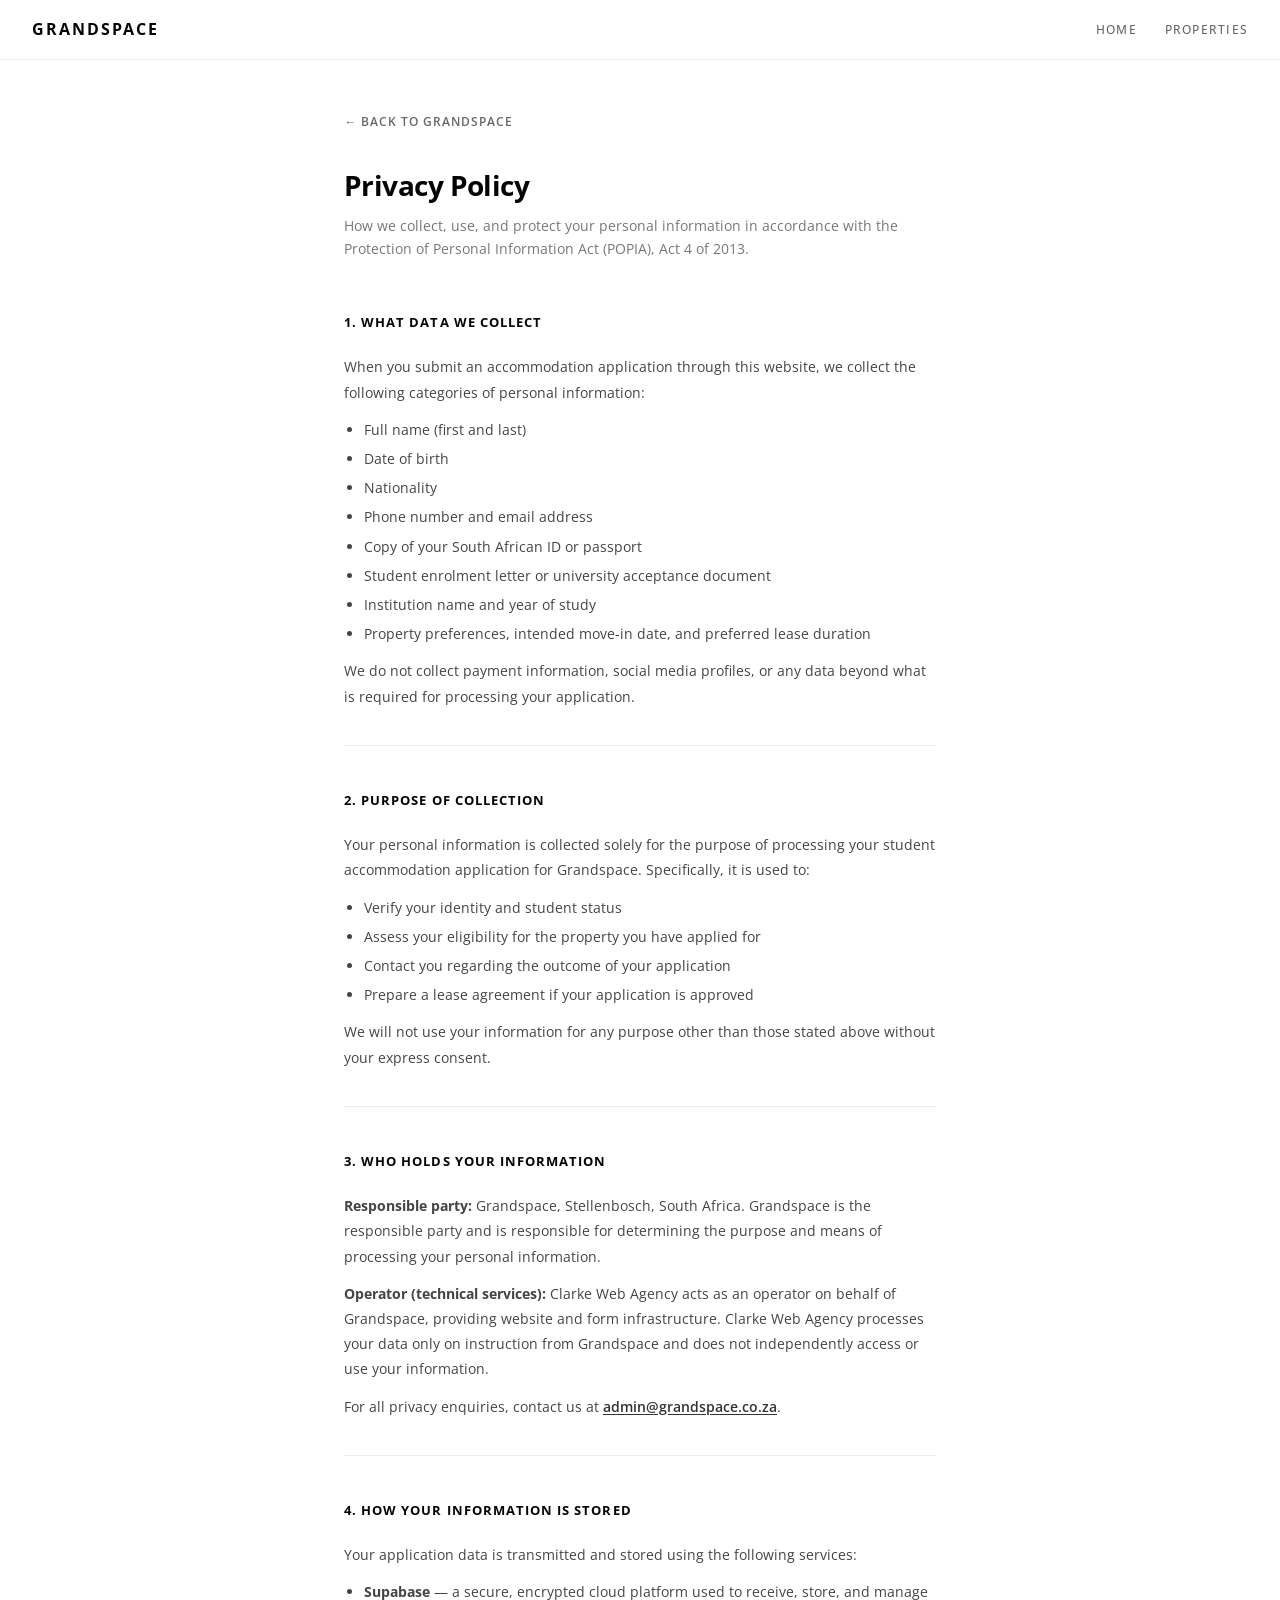
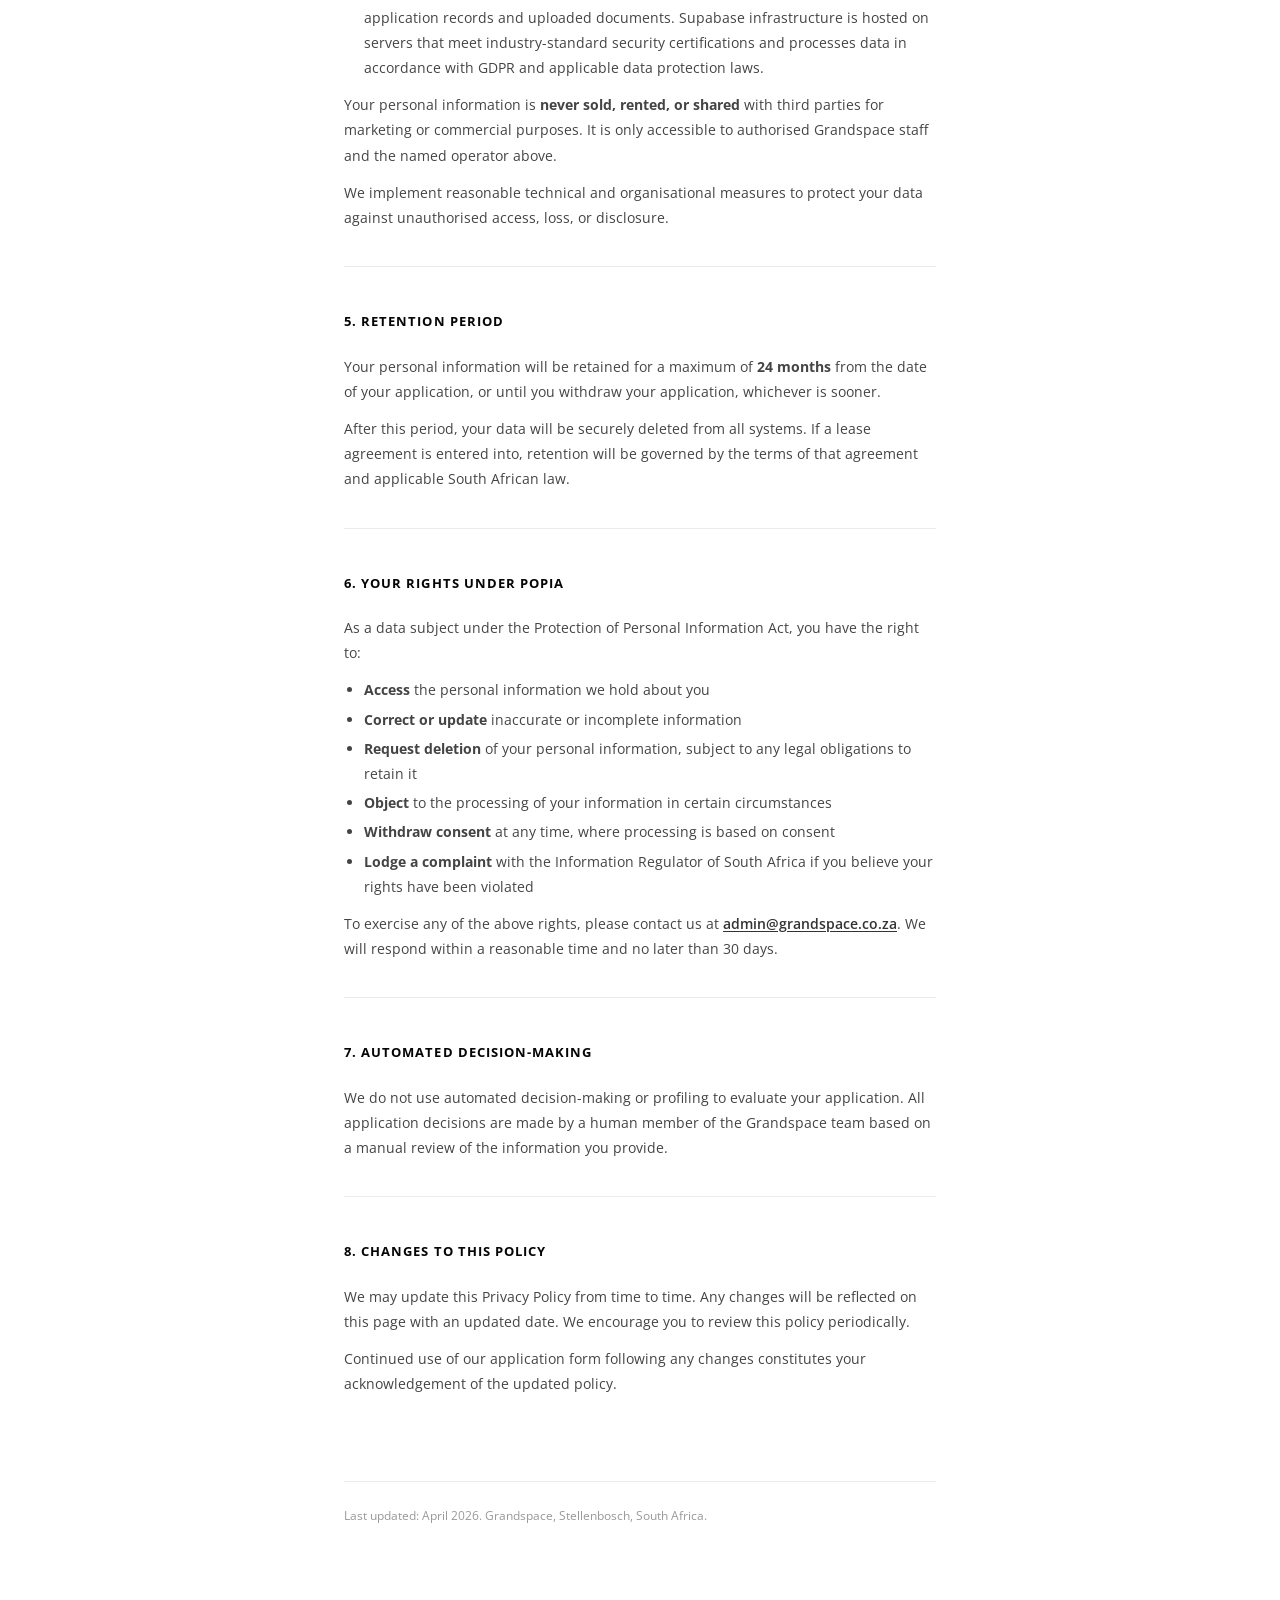
<file: privacy.html>
<!DOCTYPE html>
<html lang="en">
<head>
  <meta charset="utf-8" />
  <meta name="viewport" content="width=device-width, initial-scale=1" />
  <title>Privacy Policy — Grandspace</title>
  <meta name="description" content="Privacy Policy for Grandspace student accommodation applications, in accordance with POPIA." />

  <!-- Google Fonts: Open Sans -->
  <link rel="preconnect" href="https://fonts.googleapis.com" />
  <link rel="preconnect" href="https://fonts.gstatic.com" crossorigin />
  <link href="https://fonts.googleapis.com/css2?family=Open+Sans:wght@300;400;500;600;700&display=swap" rel="stylesheet" />

  <!-- Grandspace shared styles -->
  <link href="assets/css/grandspace.shared.min.css" rel="stylesheet" type="text/css" />

  <style>
    /* ─── Reset & Base ─────────────────────────────────────── */
    *, *::before, *::after { box-sizing: border-box; margin: 0; padding: 0; }

    html { font-size: 16px; }

    body {
      font-family: 'Open Sans', sans-serif;
      background: #ffffff;
      color: #333333;
      line-height: 1.6;
      min-height: 100vh;
    }

    /* ─── Page Header ───────────────────────────────────────── */
    .apply-header {
      position: sticky;
      top: 0;
      z-index: 50;
      background: #ffffff;
      border-bottom: 1px solid #ebebeb;
      padding: 0 2rem;
      height: 60px;
      display: flex;
      align-items: center;
      justify-content: space-between;
    }

    .apply-header__logo {
      font-size: 1rem;
      font-weight: 700;
      letter-spacing: 0.12em;
      text-transform: uppercase;
      color: #050505;
      text-decoration: none;
    }

    .apply-header__nav {
      display: flex;
      align-items: center;
      gap: 1.75rem;
    }

    .apply-header__nav a {
      font-size: 0.76rem;
      font-weight: 500;
      letter-spacing: 0.1em;
      text-transform: uppercase;
      color: #666666;
      text-decoration: none;
      transition: color 150ms ease;
    }

    .apply-header__nav a:hover { color: #050505; }

    /* ─── Main Layout ───────────────────────────────────────── */
    .privacy-main {
      max-width: 640px;
      margin: 0 auto;
      padding: 3rem 1.5rem 5rem;
    }

    /* ─── Back link ─────────────────────────────────────────── */
    .privacy-back {
      display: inline-flex;
      align-items: center;
      gap: 0.35rem;
      font-size: 0.76rem;
      font-weight: 600;
      letter-spacing: 0.08em;
      text-transform: uppercase;
      color: #666666;
      text-decoration: none;
      margin-bottom: 2rem;
      transition: color 150ms ease;
    }

    .privacy-back:hover { color: #050505; }

    /* ─── Page title ────────────────────────────────────────── */
    .privacy-title {
      font-size: 1.75rem;
      font-weight: 700;
      letter-spacing: -0.02em;
      color: #050505;
      margin-bottom: 0.4rem;
    }

    .privacy-subtitle {
      font-size: 0.9rem;
      color: #777777;
      margin-bottom: 2.75rem;
    }

    /* ─── Content sections ──────────────────────────────────── */
    .privacy-section {
      margin-bottom: 2.25rem;
      padding-bottom: 2.25rem;
      border-bottom: 1px solid #ebebeb;
    }

    .privacy-section:last-of-type {
      border-bottom: none;
    }

    .privacy-section__heading {
      font-size: 0.82rem;
      font-weight: 700;
      letter-spacing: 0.08em;
      text-transform: uppercase;
      color: #050505;
      margin-bottom: 0.9rem;
    }

    .privacy-section p {
      font-size: 0.9rem;
      color: #444444;
      line-height: 1.75;
      margin-bottom: 0.75rem;
    }

    .privacy-section p:last-child { margin-bottom: 0; }

    .privacy-section ul {
      margin: 0.5rem 0 0.75rem 1.25rem;
      padding: 0;
    }

    .privacy-section ul li {
      font-size: 0.9rem;
      color: #444444;
      line-height: 1.75;
      margin-bottom: 0.25rem;
    }

    .privacy-contact-link {
      color: #333333;
      font-weight: 600;
      text-decoration: underline;
      text-underline-offset: 2px;
    }

    .privacy-contact-link:hover { color: #050505; }

    /* ─── Footer ────────────────────────────────────────────── */
    .privacy-footer {
      margin-top: 3rem;
      padding-top: 1.5rem;
      border-top: 1px solid #ebebeb;
      font-size: 0.78rem;
      color: #999999;
      line-height: 1.6;
    }

    /* ─── Responsive ────────────────────────────────────────── */
    @media (max-width: 520px) {
      .apply-header { padding: 0 1rem; }
      .apply-header__nav { display: none; }
      .privacy-main { padding: 2rem 1rem 4rem; }
      .privacy-title { font-size: 1.35rem; }
    }

    @media (min-width: 521px) and (max-width: 768px) {
      .apply-header__nav { gap: 1rem; }
      .privacy-main { padding: 2.5rem 1.5rem 4rem; }
    }

    @media (prefers-reduced-motion: reduce) {
      *, *::before, *::after {
        transition-duration: 0.01ms !important;
        animation-duration: 0.01ms !important;
      }
    }
  </style>
</head>
<body>

  <!-- ─── Page Header ───────────────────────────────────────── -->
  <header class="apply-header">
    <a href="index.html" class="apply-header__logo">Grandspace</a>
    <nav class="apply-header__nav" aria-label="Site navigation">
      <a href="index.html">Home</a>
      <a href="index.html#properties">Properties</a>
    </nav>
  </header>

  <!-- ─── Main ─────────────────────────────────────────────── -->
  <main class="privacy-main">

    <a href="index.html" class="privacy-back">← Back to Grandspace</a>

    <h1 class="privacy-title">Privacy Policy</h1>
    <p class="privacy-subtitle">How we collect, use, and protect your personal information in accordance with the Protection of Personal Information Act (POPIA), Act 4 of 2013.</p>

    <!-- 1. What data we collect -->
    <section class="privacy-section" aria-labelledby="pp-collect">
      <h2 class="privacy-section__heading" id="pp-collect">1. What Data We Collect</h2>
      <p>When you submit an accommodation application through this website, we collect the following categories of personal information:</p>
      <ul>
        <li>Full name (first and last)</li>
        <li>Date of birth</li>
        <li>Nationality</li>
        <li>Phone number and email address</li>
        <li>Copy of your South African ID or passport</li>
        <li>Student enrolment letter or university acceptance document</li>
        <li>Institution name and year of study</li>
        <li>Property preferences, intended move-in date, and preferred lease duration</li>
      </ul>
      <p>We do not collect payment information, social media profiles, or any data beyond what is required for processing your application.</p>
    </section>

    <!-- 2. Why it is collected -->
    <section class="privacy-section" aria-labelledby="pp-purpose">
      <h2 class="privacy-section__heading" id="pp-purpose">2. Purpose of Collection</h2>
      <p>Your personal information is collected solely for the purpose of processing your student accommodation application for Grandspace. Specifically, it is used to:</p>
      <ul>
        <li>Verify your identity and student status</li>
        <li>Assess your eligibility for the property you have applied for</li>
        <li>Contact you regarding the outcome of your application</li>
        <li>Prepare a lease agreement if your application is approved</li>
      </ul>
      <p>We will not use your information for any purpose other than those stated above without your express consent.</p>
    </section>

    <!-- 3. Who holds it -->
    <section class="privacy-section" aria-labelledby="pp-responsible">
      <h2 class="privacy-section__heading" id="pp-responsible">3. Who Holds Your Information</h2>
      <p><strong>Responsible party:</strong> Grandspace, Stellenbosch, South Africa. Grandspace is the responsible party and is responsible for determining the purpose and means of processing your personal information.</p>
      <p><strong>Operator (technical services):</strong> Clarke Web Agency acts as an operator on behalf of Grandspace, providing website and form infrastructure. Clarke Web Agency processes your data only on instruction from Grandspace and does not independently access or use your information.</p>
      <p>For all privacy enquiries, contact us at <a class="privacy-contact-link" href="mailto:admin@grandspace.co.za">admin@grandspace.co.za</a>.</p>
    </section>

    <!-- 4. Storage and security -->
    <section class="privacy-section" aria-labelledby="pp-storage">
      <h2 class="privacy-section__heading" id="pp-storage">4. How Your Information Is Stored</h2>
      <p>Your application data is transmitted and stored using the following services:</p>
      <ul>
        <li><strong>Supabase</strong> — a secure, encrypted cloud platform used to receive, store, and manage application records and uploaded documents. Supabase infrastructure is hosted on servers that meet industry-standard security certifications and processes data in accordance with GDPR and applicable data protection laws.</li>
      </ul>
      <p>Your personal information is <strong>never sold, rented, or shared</strong> with third parties for marketing or commercial purposes. It is only accessible to authorised Grandspace staff and the named operator above.</p>
      <p>We implement reasonable technical and organisational measures to protect your data against unauthorised access, loss, or disclosure.</p>
    </section>

    <!-- 5. Retention -->
    <section class="privacy-section" aria-labelledby="pp-retention">
      <h2 class="privacy-section__heading" id="pp-retention">5. Retention Period</h2>
      <p>Your personal information will be retained for a maximum of <strong>24 months</strong> from the date of your application, or until you withdraw your application, whichever is sooner.</p>
      <p>After this period, your data will be securely deleted from all systems. If a lease agreement is entered into, retention will be governed by the terms of that agreement and applicable South African law.</p>
    </section>

    <!-- 6. Your rights -->
    <section class="privacy-section" aria-labelledby="pp-rights">
      <h2 class="privacy-section__heading" id="pp-rights">6. Your Rights Under POPIA</h2>
      <p>As a data subject under the Protection of Personal Information Act, you have the right to:</p>
      <ul>
        <li><strong>Access</strong> the personal information we hold about you</li>
        <li><strong>Correct or update</strong> inaccurate or incomplete information</li>
        <li><strong>Request deletion</strong> of your personal information, subject to any legal obligations to retain it</li>
        <li><strong>Object</strong> to the processing of your information in certain circumstances</li>
        <li><strong>Withdraw consent</strong> at any time, where processing is based on consent</li>
        <li><strong>Lodge a complaint</strong> with the Information Regulator of South Africa if you believe your rights have been violated</li>
      </ul>
      <p>To exercise any of the above rights, please contact us at <a class="privacy-contact-link" href="mailto:admin@grandspace.co.za">admin@grandspace.co.za</a>. We will respond within a reasonable time and no later than 30 days.</p>
    </section>

    <!-- 7. Automated decision-making -->
    <section class="privacy-section" aria-labelledby="pp-automated">
      <h2 class="privacy-section__heading" id="pp-automated">7. Automated Decision-Making</h2>
      <p>We do not use automated decision-making or profiling to evaluate your application. All application decisions are made by a human member of the Grandspace team based on a manual review of the information you provide.</p>
    </section>

    <!-- 8. Changes to this policy -->
    <section class="privacy-section" aria-labelledby="pp-changes">
      <h2 class="privacy-section__heading" id="pp-changes">8. Changes to This Policy</h2>
      <p>We may update this Privacy Policy from time to time. Any changes will be reflected on this page with an updated date. We encourage you to review this policy periodically.</p>
      <p>Continued use of our application form following any changes constitutes your acknowledgement of the updated policy.</p>
    </section>

    <!-- Footer -->
    <footer class="privacy-footer">
      Last updated: April 2026. Grandspace, Stellenbosch, South Africa.
    </footer>

  </main>

</body>
</html>
</file>
<file: assets/css/grandspace.shared.min.css>
html{-webkit-text-size-adjust:100%;-ms-text-size-adjust:100%;font-family:sans-serif}body{margin:0}article,aside,details,figcaption,figure,footer,header,hgroup,main,menu,nav,section,summary{display:block}audio,canvas,progress,video{vertical-align:baseline;display:inline-block}audio:not([controls]){height:0;display:none}[hidden],template{display:none}a{background-color:#0000}a:active,a:hover{outline:0}abbr[title]{border-bottom:1px dotted}b,strong{font-weight:700}dfn{font-style:italic}h1{margin:.67em 0;font-size:2em}mark{color:#000;background:#ff0}small{font-size:80%}sub,sup{vertical-align:baseline;font-size:75%;line-height:0;position:relative}sup{top:-.5em}sub{bottom:-.25em}img{border:0}svg:not(:root){overflow:hidden}hr{box-sizing:content-box;height:0}pre{overflow:auto}code,kbd,pre,samp{font-family:monospace;font-size:1em}button,input,optgroup,select,textarea{color:inherit;font:inherit;margin:0}button{overflow:visible}button,select{text-transform:none}button,html input[type=button],input[type=reset]{-webkit-appearance:button;cursor:pointer}button[disabled],html input[disabled]{cursor:default}button::-moz-focus-inner,input::-moz-focus-inner{border:0;padding:0}input{line-height:normal}input[type=checkbox],input[type=radio]{box-sizing:border-box;padding:0}input[type=number]::-webkit-inner-spin-button,input[type=number]::-webkit-outer-spin-button{height:auto}input[type=search]{-webkit-appearance:none}input[type=search]::-webkit-search-cancel-button,input[type=search]::-webkit-search-decoration{-webkit-appearance:none}legend{border:0;padding:0}textarea{overflow:auto}optgroup{font-weight:700}table{border-collapse:collapse;border-spacing:0}td,th{padding:0}@font-face{font-family:webflow-icons;src:url([data-uri])format("truetype");font-weight:400;font-style:normal}[class^=w-icon-],[class*=\ w-icon-]{speak:none;font-variant:normal;text-transform:none;-webkit-font-smoothing:antialiased;-moz-osx-font-smoothing:grayscale;font-style:normal;font-weight:400;line-height:1;font-family:webflow-icons!important}.w-icon-slider-right:before{content:""}.w-icon-slider-left:before{content:""}.w-icon-nav-menu:before{content:""}.w-icon-arrow-down:before,.w-icon-dropdown-toggle:before{content:""}.w-icon-file-upload-remove:before{content:""}.w-icon-file-upload-icon:before{content:""}*{box-sizing:border-box}html{height:100%}body{color:#333;background-color:#fff;min-height:100%;margin:0;font-family:Arial,sans-serif;font-size:14px;line-height:20px}img{vertical-align:middle;max-width:100%;display:inline-block}html.w-mod-touch *{background-attachment:scroll!important}.w-block{display:block}.w-inline-block{max-width:100%;display:inline-block}.w-clearfix:before,.w-clearfix:after{content:" ";grid-area:1/1/2/2;display:table}.w-clearfix:after{clear:both}.w-hidden{display:none}.w-button{color:#fff;line-height:inherit;cursor:pointer;background-color:#3898ec;border:0;border-radius:0;padding:9px 15px;text-decoration:none;display:inline-block}input.w-button{-webkit-appearance:button}html[data-w-dynpage] [data-w-cloak]{color:#0000!important}.w-code-block{margin:unset}pre.w-code-block code{all:inherit}.w-optimization{display:contents}.w-webflow-badge,.w-webflow-badge>img{box-sizing:unset;width:unset;height:unset;max-height:unset;max-width:unset;min-height:unset;min-width:unset;margin:unset;padding:unset;float:unset;clear:unset;border:unset;border-radius:unset;background:unset;background-image:unset;background-position:unset;background-size:unset;background-repeat:unset;background-origin:unset;background-clip:unset;background-attachment:unset;background-color:unset;box-shadow:unset;transform:unset;direction:unset;font-family:unset;font-weight:unset;color:unset;font-size:unset;line-height:unset;font-style:unset;font-variant:unset;text-align:unset;letter-spacing:unset;-webkit-text-decoration:unset;text-decoration:unset;text-indent:unset;text-transform:unset;list-style-type:unset;text-shadow:unset;vertical-align:unset;cursor:unset;white-space:unset;word-break:unset;word-spacing:unset;word-wrap:unset;transition:unset}.w-webflow-badge{white-space:nowrap;cursor:pointer;box-shadow:0 0 0 1px #0000001a,0 1px 3px #0000001a;visibility:visible!important;opacity:1!important;z-index:2147483647!important;color:#aaadb0!important;overflow:unset!important;background-color:#fff!important;border-radius:3px!important;width:auto!important;height:auto!important;margin:0!important;padding:6px!important;font-size:12px!important;line-height:14px!important;text-decoration:none!important;display:inline-block!important;position:fixed!important;inset:auto 12px 12px auto!important;transform:none!important}.w-webflow-badge>img{position:unset;visibility:unset!important;opacity:1!important;vertical-align:middle!important;display:inline-block!important}h1,h2,h3,h4,h5,h6{margin-bottom:10px;font-weight:700}h1{margin-top:20px;font-size:38px;line-height:44px}h2{margin-top:20px;font-size:32px;line-height:36px}h3{margin-top:20px;font-size:24px;line-height:30px}h4{margin-top:10px;font-size:18px;line-height:24px}h5{margin-top:10px;font-size:14px;line-height:20px}h6{margin-top:10px;font-size:12px;line-height:18px}p{margin-top:0;margin-bottom:10px}blockquote{border-left:5px solid #e2e2e2;margin:0 0 10px;padding:10px 20px;font-size:18px;line-height:22px}figure{margin:0 0 10px}figcaption{text-align:center;margin-top:5px}ul,ol{margin-top:0;margin-bottom:10px;padding-left:40px}.w-list-unstyled{padding-left:0;list-style:none}.w-embed:before,.w-embed:after{content:" ";grid-area:1/1/2/2;display:table}.w-embed:after{clear:both}.w-video{width:100%;padding:0;position:relative}.w-video iframe,.w-video object,.w-video embed{border:none;width:100%;height:100%;position:absolute;top:0;left:0}fieldset{border:0;margin:0;padding:0}button,[type=button],[type=reset]{cursor:pointer;-webkit-appearance:button;border:0}.w-form{margin:0 0 15px}.w-form-done{text-align:center;background-color:#ddd;padding:20px;display:none}.w-form-fail{background-color:#ffdede;margin-top:10px;padding:10px;display:none}label{margin-bottom:5px;font-weight:700;display:block}.w-input,.w-select{color:#333;vertical-align:middle;background-color:#fff;border:1px solid #ccc;width:100%;height:38px;margin-bottom:10px;padding:8px 12px;font-size:14px;line-height:1.42857;display:block}.w-input::placeholder,.w-select::placeholder{color:#999}.w-input:focus,.w-select:focus{border-color:#3898ec;outline:0}.w-input[disabled],.w-select[disabled],.w-input[readonly],.w-select[readonly],fieldset[disabled] .w-input,fieldset[disabled] .w-select{cursor:not-allowed}.w-input[disabled]:not(.w-input-disabled),.w-select[disabled]:not(.w-input-disabled),.w-input[readonly],.w-select[readonly],fieldset[disabled]:not(.w-input-disabled) .w-input,fieldset[disabled]:not(.w-input-disabled) .w-select{background-color:#eee}textarea.w-input,textarea.w-select{height:auto}.w-select{background-color:#f3f3f3}.w-select[multiple]{height:auto}.w-form-label{cursor:pointer;margin-bottom:0;font-weight:400;display:inline-block}.w-radio{margin-bottom:5px;padding-left:20px;display:block}.w-radio:before,.w-radio:after{content:" ";grid-area:1/1/2/2;display:table}.w-radio:after{clear:both}.w-radio-input{float:left;margin:3px 0 0 -20px;line-height:normal}.w-file-upload{margin-bottom:10px;display:block}.w-file-upload-input{opacity:0;z-index:-100;width:.1px;height:.1px;position:absolute;overflow:hidden}.w-file-upload-default,.w-file-upload-uploading,.w-file-upload-success{color:#333;display:inline-block}.w-file-upload-error{margin-top:10px;display:block}.w-file-upload-default.w-hidden,.w-file-upload-uploading.w-hidden,.w-file-upload-error.w-hidden,.w-file-upload-success.w-hidden{display:none}.w-file-upload-uploading-btn{cursor:pointer;background-color:#fafafa;border:1px solid #ccc;margin:0;padding:8px 12px;font-size:14px;font-weight:400;display:flex}.w-file-upload-file{background-color:#fafafa;border:1px solid #ccc;flex-grow:1;justify-content:space-between;margin:0;padding:8px 9px 8px 11px;display:flex}.w-file-upload-file-name{font-size:14px;font-weight:400;display:block}.w-file-remove-link{cursor:pointer;width:auto;height:auto;margin-top:3px;margin-left:10px;padding:3px;display:block}.w-icon-file-upload-remove{margin:auto;font-size:10px}.w-file-upload-error-msg{color:#ea384c;padding:2px 0;display:inline-block}.w-file-upload-info{padding:0 12px;line-height:38px;display:inline-block}.w-file-upload-label{cursor:pointer;background-color:#fafafa;border:1px solid #ccc;margin:0;padding:8px 12px;font-size:14px;font-weight:400;display:inline-block}.w-icon-file-upload-icon,.w-icon-file-upload-uploading{width:20px;margin-right:8px;display:inline-block}.w-icon-file-upload-uploading{height:20px}.w-container{max-width:940px;margin-left:auto;margin-right:auto}.w-container:before,.w-container:after{content:" ";grid-area:1/1/2/2;display:table}.w-container:after{clear:both}.w-container .w-row{margin-left:-10px;margin-right:-10px}.w-row:before,.w-row:after{content:" ";grid-area:1/1/2/2;display:table}.w-row:after{clear:both}.w-row .w-row{margin-left:0;margin-right:0}.w-col{float:left;width:100%;min-height:1px;padding-left:10px;padding-right:10px;position:relative}.w-col .w-col{padding-left:0;padding-right:0}.w-col-1{width:8.33333%}.w-col-2{width:16.6667%}.w-col-3{width:25%}.w-col-4{width:33.3333%}.w-col-5{width:41.6667%}.w-col-6{width:50%}.w-col-7{width:58.3333%}.w-col-8{width:66.6667%}.w-col-9{width:75%}.w-col-10{width:83.3333%}.w-col-11{width:91.6667%}.w-col-12{width:100%}.w-hidden-main{display:none!important}@media screen and (max-width:991px){.w-container{max-width:728px}.w-hidden-main{display:inherit!important}.w-hidden-medium{display:none!important}.w-col-medium-1{width:8.33333%}.w-col-medium-2{width:16.6667%}.w-col-medium-3{width:25%}.w-col-medium-4{width:33.3333%}.w-col-medium-5{width:41.6667%}.w-col-medium-6{width:50%}.w-col-medium-7{width:58.3333%}.w-col-medium-8{width:66.6667%}.w-col-medium-9{width:75%}.w-col-medium-10{width:83.3333%}.w-col-medium-11{width:91.6667%}.w-col-medium-12{width:100%}.w-col-stack{width:100%;left:auto;right:auto}}@media screen and (max-width:767px){.w-hidden-main,.w-hidden-medium{display:inherit!important}.w-hidden-small{display:none!important}.w-row,.w-container .w-row{margin-left:0;margin-right:0}.w-col{width:100%;left:auto;right:auto}.w-col-small-1{width:8.33333%}.w-col-small-2{width:16.6667%}.w-col-small-3{width:25%}.w-col-small-4{width:33.3333%}.w-col-small-5{width:41.6667%}.w-col-small-6{width:50%}.w-col-small-7{width:58.3333%}.w-col-small-8{width:66.6667%}.w-col-small-9{width:75%}.w-col-small-10{width:83.3333%}.w-col-small-11{width:91.6667%}.w-col-small-12{width:100%}}@media screen and (max-width:479px){.w-container{max-width:none}.w-hidden-main,.w-hidden-medium,.w-hidden-small{display:inherit!important}.w-hidden-tiny{display:none!important}.w-col{width:100%}.w-col-tiny-1{width:8.33333%}.w-col-tiny-2{width:16.6667%}.w-col-tiny-3{width:25%}.w-col-tiny-4{width:33.3333%}.w-col-tiny-5{width:41.6667%}.w-col-tiny-6{width:50%}.w-col-tiny-7{width:58.3333%}.w-col-tiny-8{width:66.6667%}.w-col-tiny-9{width:75%}.w-col-tiny-10{width:83.3333%}.w-col-tiny-11{width:91.6667%}.w-col-tiny-12{width:100%}}.w-widget{position:relative}.w-widget-map{width:100%;height:400px}.w-widget-map label{width:auto;display:inline}.w-widget-map img{max-width:inherit}.w-widget-map .gm-style-iw{text-align:center}.w-widget-map .gm-style-iw>button{display:none!important}.w-widget-twitter{overflow:hidden}.w-widget-twitter-count-shim{vertical-align:top;text-align:center;background:#fff;border:1px solid #758696;border-radius:3px;width:28px;height:20px;display:inline-block;position:relative}.w-widget-twitter-count-shim *{pointer-events:none;-webkit-user-select:none;user-select:none}.w-widget-twitter-count-shim .w-widget-twitter-count-inner{text-align:center;color:#999;font-family:serif;font-size:15px;line-height:12px;position:relative}.w-widget-twitter-count-shim .w-widget-twitter-count-clear{display:block;position:relative}.w-widget-twitter-count-shim.w--large{width:36px;height:28px}.w-widget-twitter-count-shim.w--large .w-widget-twitter-count-inner{font-size:18px;line-height:18px}.w-widget-twitter-count-shim:not(.w--vertical){margin-left:5px;margin-right:8px}.w-widget-twitter-count-shim:not(.w--vertical).w--large{margin-left:6px}.w-widget-twitter-count-shim:not(.w--vertical):before,.w-widget-twitter-count-shim:not(.w--vertical):after{content:" ";pointer-events:none;border:solid #0000;width:0;height:0;position:absolute;top:50%;left:0}.w-widget-twitter-count-shim:not(.w--vertical):before{border-width:4px;border-color:#75869600 #5d6c7b #75869600 #75869600;margin-top:-4px;margin-left:-9px}.w-widget-twitter-count-shim:not(.w--vertical).w--large:before{border-width:5px;margin-top:-5px;margin-left:-10px}.w-widget-twitter-count-shim:not(.w--vertical):after{border-width:4px;border-color:#fff0 #fff #fff0 #fff0;margin-top:-4px;margin-left:-8px}.w-widget-twitter-count-shim:not(.w--vertical).w--large:after{border-width:5px;margin-top:-5px;margin-left:-9px}.w-widget-twitter-count-shim.w--vertical{width:61px;height:33px;margin-bottom:8px}.w-widget-twitter-count-shim.w--vertical:before,.w-widget-twitter-count-shim.w--vertical:after{content:" ";pointer-events:none;border:solid #0000;width:0;height:0;position:absolute;top:100%;left:50%}.w-widget-twitter-count-shim.w--vertical:before{border-width:5px;border-color:#5d6c7b #75869600 #75869600;margin-left:-5px}.w-widget-twitter-count-shim.w--vertical:after{border-width:4px;border-color:#fff #fff0 #fff0;margin-left:-4px}.w-widget-twitter-count-shim.w--vertical .w-widget-twitter-count-inner{font-size:18px;line-height:22px}.w-widget-twitter-count-shim.w--vertical.w--large{width:76px}.w-background-video{color:#fff;height:500px;position:relative;overflow:hidden}.w-background-video>video{object-fit:cover;z-index:-100;background-position:50%;background-size:cover;width:100%;height:100%;margin:auto;position:absolute;inset:-100%}.w-background-video>video::-webkit-media-controls-start-playback-button{-webkit-appearance:none;display:none!important}.w-background-video--control{background-color:#0000;padding:0;position:absolute;bottom:1em;right:1em}.w-background-video--control>[hidden]{display:none!important}.w-slider{text-align:center;clear:both;-webkit-tap-highlight-color:#0000;tap-highlight-color:#0000;background:#ddd;height:300px;position:relative}.w-slider-mask{z-index:1;white-space:nowrap;height:100%;display:block;position:relative;left:0;right:0;overflow:hidden}.w-slide{vertical-align:top;white-space:normal;text-align:left;width:100%;height:100%;display:inline-block;position:relative}.w-slider-nav{z-index:2;text-align:center;-webkit-tap-highlight-color:#0000;tap-highlight-color:#0000;height:40px;margin:auto;padding-top:10px;position:absolute;inset:auto 0 0}.w-slider-nav.w-round>div{border-radius:100%}.w-slider-nav.w-num>div{font-size:inherit;line-height:inherit;width:auto;height:auto;padding:.2em .5em}.w-slider-nav.w-shadow>div{box-shadow:0 0 3px #3336}.w-slider-nav-invert{color:#fff}.w-slider-nav-invert>div{background-color:#2226}.w-slider-nav-invert>div.w-active{background-color:#222}.w-slider-dot{cursor:pointer;background-color:#fff6;width:1em;height:1em;margin:0 3px .5em;transition:background-color .1s,color .1s;display:inline-block;position:relative}.w-slider-dot.w-active{background-color:#fff}.w-slider-dot:focus{outline:none;box-shadow:0 0 0 2px #fff}.w-slider-dot:focus.w-active{box-shadow:none}.w-slider-arrow-left,.w-slider-arrow-right{cursor:pointer;color:#fff;-webkit-tap-highlight-color:#0000;tap-highlight-color:#0000;-webkit-user-select:none;user-select:none;width:80px;margin:auto;font-size:40px;position:absolute;inset:0;overflow:hidden}.w-slider-arrow-left [class^=w-icon-],.w-slider-arrow-right [class^=w-icon-],.w-slider-arrow-left [class*=\ w-icon-],.w-slider-arrow-right [class*=\ w-icon-]{position:absolute}.w-slider-arrow-left:focus,.w-slider-arrow-right:focus{outline:0}.w-slider-arrow-left{z-index:3;right:auto}.w-slider-arrow-right{z-index:4;left:auto}.w-icon-slider-left,.w-icon-slider-right{width:1em;height:1em;margin:auto;inset:0}.w-slider-aria-label{clip:rect(0 0 0 0);border:0;width:1px;height:1px;margin:-1px;padding:0;position:absolute;overflow:hidden}.w-slider-force-show{display:block!important}.w-dropdown{text-align:left;z-index:900;margin-left:auto;margin-right:auto;display:inline-block;position:relative}.w-dropdown-btn,.w-dropdown-toggle,.w-dropdown-link{vertical-align:top;color:#222;text-align:left;white-space:nowrap;margin-left:auto;margin-right:auto;padding:20px;text-decoration:none;position:relative}.w-dropdown-toggle{-webkit-user-select:none;user-select:none;cursor:pointer;padding-right:40px;display:inline-block}.w-dropdown-toggle:focus{outline:0}.w-icon-dropdown-toggle{width:1em;height:1em;margin:auto 20px auto auto;position:absolute;top:0;bottom:0;right:0}.w-dropdown-list{background:#ddd;min-width:100%;display:none;position:absolute}.w-dropdown-list.w--open{display:block}.w-dropdown-link{color:#222;padding:10px 20px;display:block}.w-dropdown-link.w--current{color:#0082f3}.w-dropdown-link:focus{outline:0}@media screen and (max-width:767px){.w-nav-brand{padding-left:10px}}.w-lightbox-backdrop{cursor:auto;letter-spacing:normal;text-indent:0;text-shadow:none;text-transform:none;visibility:visible;white-space:normal;word-break:normal;word-spacing:normal;word-wrap:normal;color:#fff;text-align:center;z-index:2000;opacity:0;-webkit-user-select:none;-moz-user-select:none;-webkit-tap-highlight-color:transparent;background:#000000e6;outline:0;font-family:Helvetica Neue,Helvetica,Ubuntu,Segoe UI,Verdana,sans-serif;font-size:17px;font-style:normal;font-weight:300;line-height:1.2;list-style:disc;position:fixed;inset:0;-webkit-transform:translate(0)}.w-lightbox-backdrop,.w-lightbox-container{-webkit-overflow-scrolling:touch;height:100%;overflow:auto}.w-lightbox-content{height:100vh;position:relative;overflow:hidden}.w-lightbox-view{opacity:0;width:100vw;height:100vh;position:absolute}.w-lightbox-view:before{content:"";height:100vh}.w-lightbox-group,.w-lightbox-group .w-lightbox-view,.w-lightbox-group .w-lightbox-view:before{height:86vh}.w-lightbox-frame,.w-lightbox-view:before{vertical-align:middle;display:inline-block}.w-lightbox-figure{margin:0;position:relative}.w-lightbox-group .w-lightbox-figure{cursor:pointer}.w-lightbox-img{width:auto;max-width:none;height:auto}.w-lightbox-image{float:none;max-width:100vw;max-height:100vh;display:block}.w-lightbox-group .w-lightbox-image{max-height:86vh}.w-lightbox-caption{text-align:left;text-overflow:ellipsis;white-space:nowrap;background:#0006;padding:.5em 1em;position:absolute;bottom:0;left:0;right:0;overflow:hidden}.w-lightbox-embed{width:100%;height:100%;position:absolute;inset:0}.w-lightbox-control{cursor:pointer;background-position:50%;background-repeat:no-repeat;background-size:24px;width:4em;transition:all .3s;position:absolute;top:0}.w-lightbox-left{background-image:url([data-uri]);display:none;bottom:0;left:0}.w-lightbox-right{background-image:url([data-uri]);display:none;bottom:0;right:0}.w-lightbox-close{background-image:url([data-uri]);background-size:18px;height:2.6em;right:0}.w-lightbox-strip{white-space:nowrap;padding:0 1vh;line-height:0;position:absolute;bottom:0;left:0;right:0;overflow:auto hidden}.w-lightbox-item{box-sizing:content-box;cursor:pointer;width:10vh;padding:2vh 1vh;display:inline-block;-webkit-transform:translate(0,0)}.w-lightbox-active{opacity:.3}.w-lightbox-thumbnail{background:#222;height:10vh;position:relative;overflow:hidden}.w-lightbox-thumbnail-image{position:absolute;top:0;left:0}.w-lightbox-thumbnail .w-lightbox-tall{width:100%;top:50%;transform:translateY(-50%)}.w-lightbox-thumbnail .w-lightbox-wide{height:100%;left:50%;transform:translate(-50%)}.w-lightbox-spinner{box-sizing:border-box;border:5px solid #0006;border-radius:50%;width:40px;height:40px;margin-top:-20px;margin-left:-20px;animation:.8s linear infinite spin;position:absolute;top:50%;left:50%}.w-lightbox-spinner:after{content:"";border:3px solid #0000;border-bottom-color:#fff;border-radius:50%;position:absolute;inset:-4px}.w-lightbox-hide{display:none}.w-lightbox-noscroll{overflow:hidden}@media (min-width:768px){.w-lightbox-content{height:96vh;margin-top:2vh}.w-lightbox-view,.w-lightbox-view:before{height:96vh}.w-lightbox-group,.w-lightbox-group .w-lightbox-view,.w-lightbox-group .w-lightbox-view:before{height:84vh}.w-lightbox-image{max-width:96vw;max-height:96vh}.w-lightbox-group .w-lightbox-image{max-width:82.3vw;max-height:84vh}.w-lightbox-left,.w-lightbox-right{opacity:.5;display:block}.w-lightbox-close{opacity:.8}.w-lightbox-control:hover{opacity:1}}.w-lightbox-inactive,.w-lightbox-inactive:hover{opacity:0}.w-richtext:before,.w-richtext:after{content:" ";grid-area:1/1/2/2;display:table}.w-richtext:after{clear:both}.w-richtext[contenteditable=true]:before,.w-richtext[contenteditable=true]:after{white-space:initial}.w-richtext ol,.w-richtext ul{overflow:hidden}.w-richtext .w-richtext-figure-selected.w-richtext-figure-type-video div:after,.w-richtext .w-richtext-figure-selected[data-rt-type=video] div:after,.w-richtext .w-richtext-figure-selected.w-richtext-figure-type-image div,.w-richtext .w-richtext-figure-selected[data-rt-type=image] div{outline:2px solid #2895f7}.w-richtext figure.w-richtext-figure-type-video>div:after,.w-richtext figure[data-rt-type=video]>div:after{content:"";display:none;position:absolute;inset:0}.w-richtext figure{max-width:60%;position:relative}.w-richtext figure>div:before{cursor:default!important}.w-richtext figure img{width:100%}.w-richtext figure figcaption.w-richtext-figcaption-placeholder{opacity:.6}.w-richtext figure div{color:#0000;font-size:0}.w-richtext figure.w-richtext-figure-type-image,.w-richtext figure[data-rt-type=image]{display:table}.w-richtext figure.w-richtext-figure-type-image>div,.w-richtext figure[data-rt-type=image]>div{display:inline-block}.w-richtext figure.w-richtext-figure-type-image>figcaption,.w-richtext figure[data-rt-type=image]>figcaption{caption-side:bottom;display:table-caption}.w-richtext figure.w-richtext-figure-type-video,.w-richtext figure[data-rt-type=video]{width:60%;height:0}.w-richtext figure.w-richtext-figure-type-video iframe,.w-richtext figure[data-rt-type=video] iframe{width:100%;height:100%;position:absolute;top:0;left:0}.w-richtext figure.w-richtext-figure-type-video>div,.w-richtext figure[data-rt-type=video]>div{width:100%}.w-richtext figure.w-richtext-align-center{clear:both;margin-left:auto;margin-right:auto}.w-richtext figure.w-richtext-align-center.w-richtext-figure-type-image>div,.w-richtext figure.w-richtext-align-center[data-rt-type=image]>div{max-width:100%}.w-richtext figure.w-richtext-align-normal{clear:both}.w-richtext figure.w-richtext-align-fullwidth{text-align:center;clear:both;width:100%;max-width:100%;margin-left:auto;margin-right:auto;display:block}.w-richtext figure.w-richtext-align-fullwidth>div{padding-bottom:inherit;display:inline-block}.w-richtext figure.w-richtext-align-fullwidth>figcaption{display:block}.w-richtext figure.w-richtext-align-floatleft{float:left;clear:none;margin-right:15px}.w-richtext figure.w-richtext-align-floatright{float:right;clear:none;margin-left:15px}.w-nav{z-index:1000;background:#ddd;position:relative}.w-nav:before,.w-nav:after{content:" ";grid-area:1/1/2/2;display:table}.w-nav:after{clear:both}.w-nav-brand{float:left;color:#333;text-decoration:none;position:relative}.w-nav-link{vertical-align:top;color:#222;text-align:left;margin-left:auto;margin-right:auto;padding:20px;text-decoration:none;display:inline-block;position:relative}.w-nav-link.w--current{color:#0082f3}.w-nav-menu{float:right;position:relative}[data-nav-menu-open]{text-align:center;background:#c8c8c8;min-width:200px;position:absolute;top:100%;left:0;right:0;overflow:visible;display:block!important}.w--nav-link-open{display:block;position:relative}.w-nav-overlay{width:100%;display:none;position:absolute;top:100%;left:0;right:0;overflow:hidden}.w-nav-overlay [data-nav-menu-open]{top:0}.w-nav[data-animation=over-left] .w-nav-overlay{width:auto}.w-nav[data-animation=over-left] .w-nav-overlay,.w-nav[data-animation=over-left] [data-nav-menu-open]{z-index:1;top:0;right:auto}.w-nav[data-animation=over-right] .w-nav-overlay{width:auto}.w-nav[data-animation=over-right] .w-nav-overlay,.w-nav[data-animation=over-right] [data-nav-menu-open]{z-index:1;top:0;left:auto}.w-nav-button{float:right;cursor:pointer;-webkit-tap-highlight-color:#0000;tap-highlight-color:#0000;-webkit-user-select:none;user-select:none;padding:18px;font-size:24px;display:none;position:relative}.w-nav-button:focus{outline:0}.w-nav-button.w--open{color:#fff;background-color:#c8c8c8}.w-nav[data-collapse=all] .w-nav-menu{display:none}.w-nav[data-collapse=all] .w-nav-button,.w--nav-dropdown-open,.w--nav-dropdown-toggle-open{display:block}.w--nav-dropdown-list-open{position:static}@media screen and (max-width:991px){.w-nav[data-collapse=medium] .w-nav-menu{display:none}.w-nav[data-collapse=medium] .w-nav-button{display:block}}@media screen and (max-width:767px){.w-nav[data-collapse=small] .w-nav-menu{display:none}.w-nav[data-collapse=small] .w-nav-button{display:block}.w-nav-brand{padding-left:10px}}@media screen and (max-width:479px){.w-nav[data-collapse=tiny] .w-nav-menu{display:none}.w-nav[data-collapse=tiny] .w-nav-button{display:block}}.w-tabs{position:relative}.w-tabs:before,.w-tabs:after{content:" ";grid-area:1/1/2/2;display:table}.w-tabs:after{clear:both}.w-tab-menu{position:relative}.w-tab-link{vertical-align:top;text-align:left;cursor:pointer;color:#222;background-color:#ddd;padding:9px 30px;text-decoration:none;display:inline-block;position:relative}.w-tab-link.w--current{background-color:#c8c8c8}.w-tab-link:focus{outline:0}.w-tab-content{display:block;position:relative;overflow:hidden}.w-tab-pane{display:none;position:relative}.w--tab-active{display:block}@media screen and (max-width:479px){.w-tab-link{display:block}}.w-ix-emptyfix:after{content:""}@keyframes spin{0%{transform:rotate(0)}to{transform:rotate(360deg)}}.w-dyn-empty{background-color:#ddd;padding:10px}.w-dyn-hide,.w-dyn-bind-empty,.w-condition-invisible{display:none!important}.wf-layout-layout{display:grid}@font-face{font-family:"Inter 28 Pt";src:url(../fonts/6937ee0fdebd0d3b477c9a7e_Inter28pt-Regular.woff2)format("woff2");font-weight:400;font-style:normal;font-display:swap}@font-face{font-family:"Inter 28 Pt";src:url(../fonts/6937ee0f069d35b2ecb936e0_Inter28pt-Light.woff2)format("woff2");font-weight:300;font-style:normal;font-display:swap}@font-face{font-family:Fragment Glare;src:url(../fonts/6937ef0b921db3dfec5db177_PPFragment-GlareRegularItalic.woff2)format("woff2");font-weight:400;font-style:italic;font-display:swap}@font-face{font-family:Fragment Glare;src:url(../fonts/6937ef0baff51853d4bd06e8_PPFragment-GlareLightItalic.woff2)format("woff2");font-weight:300;font-style:italic;font-display:swap}@font-face{font-family:Fragment Serif;src:url(../fonts/6937ef0b9fd3801c1098e304_PPFragment-SerifLightItalic.woff2)format("woff2");font-weight:300;font-style:italic;font-display:swap}@font-face{font-family:Fragment Serif;src:url(../fonts/6937ef0b0905bf5725e900a6_PPFragment-SerifLight.woff2)format("woff2");font-weight:300;font-style:normal;font-display:swap}@font-face{font-family:Fragment Serif;src:url(../fonts/6937ef0b6c9dadcfbd93bd4e_PPFragment-SerifRegular.woff2)format("woff2");font-weight:400;font-style:normal;font-display:swap}@font-face{font-family:"Inter 28 Pt";src:url(../fonts/69494ac9ddb0bb1c78b83f4d_Inter28pt-ExtraLight.woff2)format("woff2");font-weight:200;font-style:normal;font-display:swap}@font-face{font-family:"Inter 28 Pt";src:url(../fonts/69494ae9c8861bbf50cf87de_Inter28pt-Thin.woff2)format("woff2");font-weight:100;font-style:normal;font-display:swap}:root{--black-900:#121717;--white:white;--_size---header:6.75rem;--_fonts---family--button-01:var(--_fonts---family--serif);--_fonts---size--button-01:1rem;--_fonts---line-height--button-01:150%;--_fonts---weight--button-01:var(--_fonts---weight--regular);--_fonts---letter-spacing--button-01:0px;--_fonts---family--h1:var(--_fonts---family--serif);--_fonts---size--h1:27rem;--_fonts---line-height--h1:100%;--_fonts---weight--h1:var(--_fonts---weight--light);--_fonts---letter-spacing--h1:-.06em;--_fonts---family--h6:var(--_fonts---family--glare);--_fonts---size--h6:1.75rem;--_fonts---line-height--h6:123%;--_fonts---weight--h6:var(--_fonts---weight--regular);--_fonts---letter-spacing--h6:.01em;--_fonts---family--h8:var(--_fonts---family--glare);--_fonts---size--h8:1rem;--_fonts---line-height--h8:123%;--_fonts---weight--h8:var(--_fonts---weight--light);--_fonts---letter-spacing--h8:-.01em;--_fonts---family--h7:var(--_fonts---family--glare);--_fonts---size--h7:2rem;--_fonts---line-height--h7:123%;--_fonts---weight--h7:var(--_fonts---weight--light);--_fonts---letter-spacing--h7:.01em;--_fonts---family--b3:var(--_fonts---family--inter);--_fonts---size--b3:1.125rem;--_fonts---line-height--b3:132%;--_fonts---weight--b3:var(--_fonts---weight--regular);--_fonts---letter-spacing--b3:.03em;--white-alpha-500:#ffffff80;--_fonts---family--b4:var(--_fonts---family--inter);--_fonts---size--b4:1rem;--_fonts---line-height--b4:130%;--_fonts---weight--b4:var(--_fonts---weight--light);--_fonts---letter-spacing--b4:0px;--_fonts---family--c1:var(--_fonts---family--inter);--_fonts---size--c1:.8125rem;--_fonts---line-height--c1:130%;--_fonts---weight--c1:var(--_fonts---weight--light);--_fonts---letter-spacing--c1:0px;--white-alpha-50:#fff3;--_fonts---family--b1:var(--_fonts---family--inter);--_fonts---size--b1:1.25rem;--_fonts---line-height--b1:125%;--_fonts---weight--b1:var(--_fonts---weight--light);--_fonts---letter-spacing--b1:.04em;--white-alpha-700:#ffffffb3;--_fonts---family--h5-glare:var(--_fonts---family--glare);--_fonts---size--h5-glare:var(--_fonts---size--h5);--_fonts---line-height--h5-glare:var(--_fonts---line-height--h5);--_fonts---weight--h5-glare:var(--_fonts---weight--h5);--_fonts---letter-spacing--h5-glare:var(--_fonts---letter-spacing--h5);--_fonts---family--b0:var(--_fonts---family--inter);--_fonts---size--b0:2.5rem;--_fonts---line-height--b0:123%;--_fonts---weight--b0:var(--_fonts---weight--light);--_fonts---letter-spacing--b0:0px;--_fonts---family--h2:var(--_fonts---family--serif);--_fonts---size--h2:11.25rem;--_fonts---line-height--h2:123%;--_fonts---weight--h2:var(--_fonts---weight--light);--_fonts---letter-spacing--h2:0px;--_fonts---family--h5:var(--_fonts---family--serif);--_fonts---size--h5:4.75rem;--_fonts---line-height--h5:118%;--_fonts---weight--h5:var(--_fonts---weight--light);--_fonts---letter-spacing--h5:-.03em;--_fonts---family--h4:var(--_fonts---family--serif);--_fonts---size--h4:7.5rem;--_fonts---line-height--h4:118%;--_fonts---weight--h4:var(--_fonts---weight--light);--_fonts---letter-spacing--h4:-.03em;--green-700:#254441;--gray-alpha-200:#e7e1dc33;--_fonts---family--h3:var(--_fonts---family--serif);--_fonts---size--h3:8.25rem;--_fonts---line-height--h3:110%;--_fonts---weight--h3:var(--_fonts---weight--regular);--_fonts---letter-spacing--h3:-.03em;--_fonts---size--h3-mob:3rem;--_fonts---size--b2:1.25rem;--white-alpha-900:#ffffffe6;--_fonts---weight--light:300;--_fonts---weight--regular:400;--_fonts---weight--h3-mob:var(--_fonts---weight--regular);--_fonts---weight--b2:var(--_fonts---weight--regular);--white-alpha-800:#fffc;--_fonts---line-height--h3-mob:110%;--_fonts---line-height--b2:120%;--gray-alpha-500:#e7e1dc8f;--orange:#ff7a00;--_fonts---letter-spacing--h3-mob:-.03em;--_fonts---letter-spacing--b2:-.03em;--_fonts---family--inter:"Inter 28 Pt",Arial,sans-serif;--_fonts---family--serif:"Fragment Serif",Arial,sans-serif;--_fonts---family--glare:"Fragment Glare",Arial,sans-serif;--_fonts---family--h3-mob:var(--_fonts---family--serif);--_fonts---family--b2:var(--_fonts---family--inter)}body{background-color:var(--black-900);color:var(--white);font-family:"Inter 28 Pt",Arial,sans-serif;font-size:16px;line-height:100%}h1{margin-top:0;margin-bottom:0;font-size:38px;font-weight:700;line-height:44px}h2{margin-top:0;margin-bottom:0;font-size:32px;font-weight:700;line-height:36px}h3{margin-top:0;margin-bottom:0;font-size:24px;font-weight:700;line-height:30px}p{margin-bottom:0}.page-padding{width:100%;height:100%;padding-left:3.75rem;padding-right:3.75rem}.nav__menu{justify-content:flex-end;align-items:stretch;height:100%;display:flex}.logo__img{object-fit:contain;width:100%;height:100%}.nav__menu-wrap{width:100%}.nav__list{grid-column-gap:2.5rem;justify-content:center;align-items:stretch;margin:0 auto;padding-left:0;list-style-type:none;display:flex}.hero{height:100vh;padding-bottom:3.75rem;position:relative;overflow:hidden}.header{z-index:999;width:100%;position:fixed;inset:0% 0% auto}.container{width:100%;max-width:112.5rem;height:100%;margin-left:auto;margin-right:auto}.container.nav-container{z-index:1;justify-content:center;align-items:center;display:flex;position:relative}.heading.hero-heading{z-index:2;justify-content:space-between;padding-left:3.7rem;padding-right:4.38rem;display:flex;position:relative;top:.6rem}.heading.faq-heading{grid-column-gap:2rem;grid-row-gap:2rem;grid-template-rows:auto;grid-template-columns:1fr 75rem;grid-auto-columns:1fr;justify-content:space-between;align-items:flex-start;margin-bottom:3.88rem;display:grid}.heading.cta-heading{grid-column-gap:2.5rem;grid-row-gap:2.5rem;flex-flow:column;max-width:27.5rem;display:flex}.heading.form-heading{grid-column-gap:2rem;grid-row-gap:2rem;flex-flow:column;display:flex}.global-code{display:none;position:fixed;inset:0% auto auto 0%}.nav{height:var(--_size---header);background-color:#0000;padding-left:3.75rem;padding-right:3.75rem;position:relative}.nav__list-item{justify-content:center;align-items:center;display:flex}.page-wrapper{transform-origin:50% 0;overflow:clip}.burger{z-index:5;position:relative}.footer{z-index:5;background-color:var(--black-900);position:relative}.logo{padding:0}.logo:focus-visible,.logo[data-wf-focus-visible]{outline-offset:2px;border-radius:4px;outline:2px solid #fff}.logo.nav-logo{z-index:5;flex:none;justify-content:center;align-items:center;width:5.88rem;height:1.63rem;display:flex;position:relative}.nav__menu-top{display:none}.wrap{z-index:10;width:100%;height:100%;position:relative}.wrap.hero-wrap{flex-flow:column;justify-content:flex-end;display:flex}.wrap.footer-wrap{grid-column-gap:10rem;grid-row-gap:10rem;flex-flow:column;padding-top:3.75rem;padding-bottom:3.75rem;display:flex;overflow:hidden}.wrap.our-beliefs-wrap{flex-flow:column;display:flex;position:static}.wrap.beliefs-wrap{grid-column-gap:6.25rem;grid-row-gap:4.5rem;grid-template-rows:auto;grid-template-columns:1fr 1fr 1fr 1fr;grid-auto-columns:1fr;padding-right:4.38rem;display:grid}.wrap.cta-wrap{justify-content:space-between;display:flex}.wrap.projects-wrap{flex-flow:column;justify-content:flex-start;align-items:center;display:flex}.wrap.amenities-wrap{grid-column-gap:23.38rem;grid-row-gap:23.38rem;flex-flow:row;justify-content:center;align-items:center;height:100vh;display:flex;position:sticky;top:0}.nav__link{font-family:var(--_fonts---family--button-01);font-size:var(--_fonts---size--button-01);line-height:var(--_fonts---line-height--button-01);font-weight:var(--_fonts---weight--button-01);letter-spacing:var(--_fonts---letter-spacing--button-01);text-transform:uppercase;border-bottom:1px solid #0000;justify-content:center;align-items:center;padding:0;transition:border-color .2s,color .2s;display:flex;position:relative}.nav-overlay{opacity:0;-webkit-backdrop-filter:blur(10px);backdrop-filter:blur(10px);pointer-events:none;background-color:#12171780;width:100%;height:100%;position:absolute;inset:0%}.full-bg-wrap{pointer-events:none;width:100%;height:100%;position:absolute;inset:0%;overflow:hidden}.full-bg-wrap.in-cta{height:68.75rem}.img-full-cover{object-fit:cover;width:100%;height:100%}.img-full-cover.is-mobile{display:none}.h1{font-family:var(--_fonts---family--h1);font-size:var(--_fonts---size--h1);line-height:var(--_fonts---line-height--h1);font-weight:var(--_fonts---weight--h1);letter-spacing:var(--_fonts---letter-spacing--h1);text-transform:uppercase}.h1.hero-title{letter-spacing:0}.h6{font-family:var(--_fonts---family--h6);font-size:var(--_fonts---size--h6);line-height:var(--_fonts---line-height--h6);font-style:italic;font-weight:var(--_fonts---weight--h6);letter-spacing:var(--_fonts---letter-spacing--h6);text-transform:uppercase}.hero-right{grid-column-gap:1rem;grid-row-gap:1rem;flex-flow:column;justify-content:space-between;max-width:22.56rem;padding-top:3.25rem;padding-bottom:3.25rem;display:flex}.b3{font-family:var(--_fonts---family--b3);font-size:var(--_fonts---size--b3);line-height:var(--_fonts---line-height--b3);font-weight:var(--_fonts---weight--b3);letter-spacing:var(--_fonts---letter-spacing--b3)}.text-btn-01{font-family:var(--_fonts---family--button-01);font-size:var(--_fonts---size--button-01);line-height:var(--_fonts---line-height--button-01);font-style:normal;font-weight:var(--_fonts---weight--button-01);letter-spacing:var(--_fonts---letter-spacing--button-01)}.hero-right-heading{grid-column-gap:2.5rem;grid-row-gap:2.5rem;flex-flow:column;display:flex}.footer-bottom{color:var(--white-alpha-500);grid-template-rows:auto;grid-template-columns:1fr 1fr;grid-auto-columns:1fr;padding-top:1.5rem;display:grid;position:relative}.b4{font-family:var(--_fonts---family--b4);font-size:var(--_fonts---size--b4);line-height:var(--_fonts---line-height--b4);font-weight:var(--_fonts---weight--b4);letter-spacing:var(--_fonts---letter-spacing--b4)}.text-link-light-50{justify-content:flex-start;align-items:center;width:-moz-fit-content;width:fit-content;transition-property:color;transition-duration:.2s;transition-timing-function:ease;display:flex}.phenomenon-icon{object-fit:contain;justify-content:center;align-items:center;width:1.13rem;height:1.13rem;margin-left:.75rem;margin-right:.25rem;transition:color .2s;display:flex;position:relative;top:-.13rem}.footer-right{grid-column-gap:6.88rem;grid-row-gap:6.88rem;grid-template-rows:auto;grid-template-columns:1fr 26.875rem;grid-auto-columns:1fr;display:grid}.footer-top{grid-column-gap:0px;grid-row-gap:0px;grid-template-rows:auto;grid-template-columns:1fr 1fr;grid-auto-columns:1fr;display:grid;position:relative}.footer-col{flex-flow:column;display:flex}.footer-logo{object-fit:contain;width:15.75rem;height:4.25rem}.footer-col-title{color:var(--white-alpha-50);margin-bottom:1.5rem;padding-bottom:1.5rem}.b1{font-family:var(--_fonts---family--b1);font-size:var(--_fonts---size--b1);line-height:var(--_fonts---line-height--b1);font-weight:var(--_fonts---weight--b1);letter-spacing:var(--_fonts---letter-spacing--b1)}.contact-box{grid-column-gap:1rem;grid-row-gap:1rem;flex-flow:column;display:flex}.text-link-light{width:-moz-fit-content;width:fit-content;position:relative}.footer-line{background-color:var(--white-alpha-50);width:100%;height:.06rem;position:absolute;inset:0% 0% auto 50%;transform:translate(-50%)}.footer-line.is-top{transform-origin:50%;top:3.5rem;left:50%;right:0%;transform:translate(-50%)}.is-location{max-width:9.38rem}.about-left{grid-column-gap:10rem;grid-row-gap:10rem;grid-template-rows:auto auto;grid-template-columns:1fr 1fr;grid-auto-columns:1fr;justify-content:space-between;width:100%;max-width:74.75rem;display:flex}.about-text-box{grid-column-gap:2.5rem;grid-row-gap:2.5rem;flex-flow:column;max-width:21.6rem;margin-right:5.28rem;display:flex}.caption{color:var(--white-alpha-700)}.caption.our-beliefs-caption{margin-right:4rem}.about-img{flex:none;width:100%;max-width:37.19rem;height:57.31rem;position:relative;overflow:hidden}.h5-glare{font-family:var(--_fonts---family--h5-glare);font-size:var(--_fonts---size--h5-glare);line-height:var(--_fonts---line-height--h5-glare);font-style:italic;font-weight:var(--_fonts---weight--h5-glare);letter-spacing:var(--_fonts---letter-spacing--h5-glare);text-transform:uppercase}.about-heading{flex-flow:column;justify-content:space-between;max-width:27.5rem;display:flex}.about-info{flex-flow:row;justify-content:space-between;padding-top:8.75rem;padding-bottom:6.88rem;display:flex}.stats{grid-column-gap:.75rem;grid-row-gap:.75rem;flex-flow:column;padding-bottom:7.5rem;display:flex}.stats-row-1{grid-column-gap:11.56rem;grid-row-gap:11.56rem;grid-template-rows:auto;grid-template-columns:17.25rem 27.5rem;grid-auto-columns:1fr;justify-content:end;display:grid}.stats-row-2{grid-template-rows:auto auto;grid-template-columns:1fr 1fr;grid-auto-columns:1fr}.stats-row-3{padding-left:37.5rem}.stats-box{grid-column-gap:1.75rem;grid-row-gap:1.75rem;flex-flow:column;display:flex}.stats-box.stats-box-3{max-width:34rem}.stats-box.stats-box-4{max-width:28rem}.stats-box-row{grid-column-gap:.25rem;grid-row-gap:.25rem;justify-content:flex-start;align-items:flex-end;display:flex}.stats-box-row.in-stats-row-2{grid-column-gap:1.88rem;grid-row-gap:1.88rem}.b0{font-family:var(--_fonts---family--b0);font-size:var(--_fonts---size--b0);line-height:var(--_fonts---line-height--b0);font-weight:var(--_fonts---weight--b0);letter-spacing:var(--_fonts---letter-spacing--b0)}.b0.mob-b1.is-it{font-style:italic}.h2{font-family:var(--_fonts---family--h2);font-size:var(--_fonts---size--h2);line-height:var(--_fonts---line-height--h2);font-weight:var(--_fonts---weight--h2);letter-spacing:var(--_fonts---letter-spacing--h2);position:relative;top:2rem}.text-color-white-70{color:var(--white-alpha-700)}.stats-box-4-text{max-width:17.25rem}.our-beliefs{height:75.81rem;padding-top:7.5rem;position:relative}.our-beliefs-img{width:50vw;height:68.31rem;position:absolute;inset:auto auto 0% 0%;overflow:hidden}.our-beliefs-heading{z-index:5;grid-column-gap:8.38rem;grid-row-gap:8.38rem;flex-flow:column;justify-content:flex-start;align-self:flex-end;align-items:flex-end;width:100%;max-width:63.88rem;margin-right:10.94rem;display:flex;position:relative}.h4{font-family:var(--_fonts---family--h4);font-size:var(--_fonts---size--h4);line-height:var(--_fonts---line-height--h4);font-weight:var(--_fonts---weight--h4);letter-spacing:var(--_fonts---letter-spacing--h4);text-transform:uppercase}.our-beliefs-text-box{grid-column-gap:2.5rem;grid-row-gap:2.5rem;flex-flow:column;align-self:flex-end;max-width:21.88rem;margin-top:14.12rem;margin-right:4.38rem;display:flex}.beliefs{padding-top:7.5rem;padding-bottom:7.5rem;position:relative}.beliefs-text-box{grid-column-gap:5rem;grid-row-gap:5rem;flex-flow:column;display:flex}.beliefs-item{grid-column-gap:1rem;grid-row-gap:1rem;color:var(--white-alpha-500);flex-flow:column;display:flex}.beliefs-card{color:var(--white);flex-flow:column;justify-content:center;align-items:center;width:22.5rem;height:29.5rem;padding:0;display:flex;position:relative}.beliefs-card-bg{-webkit-backdrop-filter:blur(6px);backdrop-filter:blur(6px);pointer-events:none;background-color:#e7e1dc33;width:100%;height:100%;position:absolute;inset:0%}.beliefs-card-heading{z-index:1;grid-column-gap:2.5rem;grid-row-gap:2.5rem;text-align:center;flex-flow:column;justify-content:center;align-items:center;max-width:14.25rem;display:flex;position:relative}.faq{padding-top:7.5rem;padding-bottom:7.5rem;position:sticky;bottom:0}.faq-list{flex-flow:column;display:flex}.faq-dropdown{grid-column-gap:10.63rem;grid-row-gap:10.63rem;grid-template-rows:auto;grid-template-columns:1fr 37.5rem 27rem;grid-auto-columns:1fr;align-items:start;padding:2rem 0;display:grid;position:relative}.faq-dropdown-toggle{pointer-events:none;text-align:left;background-color:#0000;grid-template-rows:auto auto;grid-template-columns:1fr 1fr;grid-auto-columns:1fr;width:100%;padding:0;display:block}.faq-dropdown-list{will-change:transform,opacity;transition-property:transform,opacity;transition-duration:.4s,.2s;transition-timing-function:ease,ease}.faq-dropdown-box{color:var(--white-alpha-700)}.text-color-white-50{color:var(--white-alpha-500)}.cta{z-index:20;background-color:var(--black-900);min-height:68.75rem;margin-top:-100vh;padding-top:7.5rem;padding-bottom:7.5rem;position:relative}.form-block{background-color:var(--green-700);width:100%;max-width:56.25rem;min-height:60.62rem;margin-bottom:0}.input{border-style:none none solid;border-width:1px;border-color:black black var(--white-alpha-50);font-family:var(--_fonts---family--button-01);color:var(--white);font-size:var(--_fonts---size--button-01);line-height:var(--_fonts---line-height--button-01);font-weight:var(--_fonts---weight--button-01);letter-spacing:var(--_fonts---letter-spacing--button-01);text-transform:uppercase;background-color:#0000;border-radius:0;height:auto;margin-bottom:0;padding:2.5rem 4rem .75rem 0;transition:all .2s;position:relative}.input:focus-visible,.input[data-wf-focus-visible]{border-bottom-color:var(--white)}.input::placeholder{color:var(--white)}.btn{background-color:var(--white);font-family:var(--_fonts---family--button-01);color:var(--green-700);font-size:var(--_fonts---size--button-01);line-height:var(--_fonts---line-height--button-01);font-weight:var(--_fonts---weight--button-01);letter-spacing:var(--_fonts---letter-spacing--button-01);text-transform:uppercase;border-radius:100vmax;justify-content:center;align-items:center;width:100%;height:2.75rem;padding:.5rem 1rem;transition:background-color .2s,border-color .2s,color .2s;display:inline-flex}.btn.stroke-btn{border:1px solid var(--white-alpha-700);color:var(--white);background-color:#0000;height:2.75rem;padding-left:1.75rem;padding-right:1.75rem}.btn.stroke-btn.in-project{margin-top:1rem;transition:transform .5s,background-color .2s,border-color .2s,color .2s}.btn.nav-btn{width:auto;padding-left:1.75rem;padding-right:1.75rem}.btn.form-btn{height:4.75rem}.btn.modal-btn{width:auto;padding-left:1.75rem;padding-right:1.75rem;transition:background-color .2s,border-color .2s,color .2s}.form{text-align:center;min-height:inherit;flex-flow:column;width:100%;padding:6.25rem;display:flex}.success-msg{color:#171717;min-height:inherit;background-color:#0000;padding:0}.success-msg-box{color:var(--white);min-height:inherit;justify-content:center;align-items:center;width:100%;padding-left:1.25rem;padding-right:1.25rem;display:flex}.h5{font-family:var(--_fonts---family--h5);font-size:var(--_fonts---size--h5);line-height:var(--_fonts---line-height--h5);font-style:normal;font-weight:var(--_fonts---weight--h5);letter-spacing:var(--_fonts---letter-spacing--h5);text-transform:uppercase}.inputs{grid-column-gap:.5rem;grid-row-gap:.5rem;flex-flow:column;margin-top:3.5rem;margin-bottom:5rem;display:flex}.form-bottom{grid-column-gap:2rem;grid-row-gap:2rem;flex-flow:column;justify-content:flex-start;align-items:center;display:flex}.c1{font-family:var(--_fonts---family--c1);font-size:var(--_fonts---size--c1);line-height:var(--_fonts---line-height--c1);font-weight:var(--_fonts---weight--c1);letter-spacing:var(--_fonts---letter-spacing--c1)}.form-bottom-text{color:var(--white-alpha-700);max-width:30rem}.error-msg{margin-top:0;padding:0}.error-msg-box{color:var(--black-900);text-align:center;padding:2rem}.img-overlay{background-color:var(--black-900);width:100%;height:101%;position:absolute;inset:-1% 0% 0%}.projects{padding-top:7.5rem;padding-bottom:7.5rem}.projects-heading{width:100%;margin-bottom:3rem}.splide.projects-slider{flex-flow:column;justify-content:flex-start;align-items:center;width:100%;display:flex}.splide.amenities-slider{width:100%;height:100%;display:none;position:relative}.splide.modal-main-slider{width:100%;height:100%;position:absolute;inset:0%}.splide.modal-thumb-slider{z-index:4;margin-bottom:3rem;margin-left:auto;margin-right:auto;position:relative}.splide__track.projects-track{width:100%;overflow:visible}.splide__track.amenities-track{flex-flow:column;height:100%;display:flex}.splide__track.modal-main-slider-track{width:100%;height:100%}.splide__track.modal-thumb-slider-track{overflow:visible}.splide__list.projects-list{display:flex}.splide__list.amenities-list{flex-flow:column;justify-content:flex-start;align-items:center;height:100%;display:flex;position:relative}.splide__list.modal-thumb-list{justify-content:center;align-items:center;display:flex}.splide__list.modal-main-slider-list{width:100%;height:100%}.splide__slide.projects-slide{flex:none;width:100%;max-width:37.38rem;height:49rem}.splide__slide.amenities-slide{grid-column-gap:23.38rem;grid-row-gap:23.38rem;justify-content:space-between;align-items:center;height:100%;display:flex;position:absolute}.splide__slide.amenities-slide.is-first{position:static}.projects-slide-img{transform-origin:50% 100%;width:100%;height:100%;transition:transform 1s;overflow:hidden}.project-titles{z-index:5;text-align:center;flex-flow:column;justify-content:flex-start;align-items:center;max-width:65.25rem;display:flex;position:absolute;top:8.25rem}.project-texts{z-index:5;flex-flow:column;justify-content:flex-start;align-items:center;width:37.38rem;padding-top:5rem;display:flex;position:relative}.project-title{position:absolute}.project-title.is-first{position:static}.project-text{grid-column-gap:1.25rem;grid-row-gap:1.25rem;grid-template-rows:auto;grid-template-columns:1fr auto;grid-auto-columns:1fr;place-items:start stretch;width:100%;display:grid;position:absolute}.project-text.is-first{position:static}.amenities{position:relative}.amenities-slide-imgs{transform-origin:50% 100%;flex-flow:column;justify-content:center;width:auto;height:100%;transition:transform 1s;display:flex;position:absolute}.amenities-slide-imgs.is-first{position:relative}.amenities-slide-box{grid-column-gap:2.5rem;grid-row-gap:2.5rem;flex-flow:column;width:100%;display:flex;position:absolute}.amenities-slide-box.is-first{position:relative}.amenities-slide-img-inner{width:100%;height:100%;position:absolute}.amenities-slide-img-inner.is-first{position:static}.amenities-slide-text{max-width:21.63rem}.div-block{border:3px solid #fff;height:100vh}.amenities-triggers{pointer-events:none;flex-flow:column;width:100%;height:100%;display:flex;position:absolute;inset:0%}.amenities-trigger{width:100%;height:100vh;padding:0}.amenities-trigger.is-last{height:50vh}.anim-track{height:350vh;position:relative}.image-slices{z-index:2;width:100%;height:100%;position:absolute;top:0%;left:0%}.amenities-images-container{flex-flow:column;justify-content:center;align-items:flex-end;max-width:53.33%;height:83.45%;max-height:75.63rem;display:flex;position:relative}.amenities-images-small{justify-content:center;align-items:center;width:61.91%;height:59.5%;max-height:45rem;display:flex;position:absolute;left:-14.88rem}.amenities-images-big{justify-content:center;align-items:center;width:100%;height:100%;display:flex;position:relative}.amenities-texts-container{flex-flow:column;order:-9999;justify-content:flex-start;align-items:center;max-width:26.38rem;margin-left:2.75rem;display:flex;position:relative}.input-wrap{position:relative}.input-clear-icon{justify-content:center;align-items:center;width:1.5rem;height:1.5rem;display:flex}.input-clear-btn{z-index:5;background-color:#0000;justify-content:center;align-items:center;width:3rem;height:3rem;padding:0;transition:color .2s;display:none;position:absolute;bottom:.13rem;right:0}.amenities-progress{background-color:var(--gray-alpha-200);flex-flow:column;order:-9999;width:.13rem;height:25.5rem;display:flex;position:absolute;left:-2.75rem}.amenities-progress-line{background-color:var(--white);width:100%;height:0%}.nav-line{background-color:var(--white);pointer-events:none;width:100%;height:.06rem;transition:width .2s;position:absolute;inset:auto 0% 0% 50%;transform:translate(-50%)}.faq-spacer{height:100vh;padding:0}.faq-relative{position:relative}.form-wrap{padding-top:16.44rem}.span-inline-block{display:inline-block}.modal{z-index:9998;opacity:0;visibility:hidden;justify-content:center;align-items:center;width:100%;height:100vh;display:flex;position:fixed;inset:0%;overflow:hidden}.modal-overlay{pointer-events:none;background-color:#00000080;width:100%;height:100%;position:absolute;inset:0%}.modal-content{z-index:5;width:100%;height:100%;position:relative}.modal-close{background-color:#0000;border-radius:50%;justify-content:center;align-items:center;width:3rem;height:3rem;padding:0;transition:background-color .2s,color .2s,border-color .2s;display:flex;position:relative;right:-.75rem}.modal-close-icon{justify-content:center;align-items:center;width:1.5rem;height:1.5rem;display:flex}.modal-layout{grid-column-gap:0px;grid-row-gap:0px;grid-template-rows:1fr auto;grid-template-columns:1fr 33.33%;grid-auto-columns:1fr;width:100%;height:100%;display:grid;position:relative}.modal-info{z-index:5;padding-left:3.75rem;padding-right:3.75rem;position:relative}.modal-header{justify-content:space-between;align-items:center;height:6.75rem;margin-bottom:3rem;transition:opacity .3s;display:flex;position:relative}.modal-logo{object-fit:contain;width:5.88rem;height:1.63rem}.modal-title{margin-bottom:2rem}.h7{font-family:var(--_fonts---family--h7);font-size:var(--_fonts---size--h7);line-height:var(--_fonts---line-height--h7);font-weight:var(--_fonts---weight--h7);letter-spacing:var(--_fonts---letter-spacing--h7);text-transform:uppercase}.modal-description{margin-bottom:2.5rem}.modal-slider-wrap{z-index:2;background-color:#000;flex-flow:column;justify-content:flex-end;align-items:stretch;display:flex;position:relative}.modal-slide-info{z-index:5;padding:3rem 3.75rem;position:relative}.slide-info-area{grid-column-gap:1.25rem;grid-row-gap:1.25rem;justify-content:flex-start;align-items:flex-end;margin-top:2.5rem;margin-bottom:1rem;display:flex}.h3{font-family:var(--_fonts---family--h3);font-size:var(--_fonts---size--h3);line-height:var(--_fonts---line-height--h3);font-weight:var(--_fonts---weight--h3);letter-spacing:var(--_fonts---letter-spacing--h3)}.modal-layout-bg{z-index:5;background-color:var(--black-900);width:33.33%;height:100%;position:absolute;inset:0% 0% 0% auto}.modal-bg-images{width:100%;height:100%;padding:0;position:absolute;inset:0%;overflow:hidden}.modal-header-line{background-color:var(--white);width:100%;height:1px;position:absolute;inset:auto 0% 0%}.slide-info-area-unit{position:relative;top:-.75rem}.full-bg-inner{width:100%;height:100%}.video{object-fit:cover;width:100%;height:100%;margin-left:auto;margin-right:auto;padding:0;display:block}.modal-slide-info-wrap{z-index:5;position:relative;overflow:clip}@media screen and (max-width:991px){.hero{height:60rem}.burger.w--open{background-color:#0000}.wrap.amenities-wrap{height:auto;padding-top:7.5rem;padding-bottom:7.5rem;top:calc(50svh - 45.315rem)}.faq{top:0;bottom:auto}.cta{margin-top:0}.amenities-images-container{height:75.63rem}.amenities-images-small{height:45rem}.faq-spacer{display:none}.modal{height:100svh}}@media screen and (max-width:767px){.faq{top:auto;bottom:0}.cta{margin-top:-100vh}.faq-spacer{display:block}}@media screen and (max-width:479px){body{--_fonts---family--button-01:var(--_fonts---family--serif);--_fonts---size--button-01:1rem;--_fonts---line-height--button-01:150%;--_fonts---weight--button-01:var(--_fonts---weight--regular);--_fonts---letter-spacing--button-01:0px;--_fonts---family--h1:var(--_fonts---family--serif);--_fonts---size--h1:7.5rem;--_fonts---line-height--h1:118%;--_fonts---weight--h1:var(--_fonts---weight--light);--_fonts---letter-spacing--h1:-.06em;--_fonts---family--h6:var(--_fonts---family--glare);--_fonts---size--h6:1.75rem;--_fonts---line-height--h6:123%;--_fonts---weight--h6:var(--_fonts---weight--regular);--_fonts---letter-spacing--h6:-.02em;--_fonts---family--h8:var(--_fonts---family--glare);--_fonts---size--h8:1rem;--_fonts---line-height--h8:123%;--_fonts---weight--h8:var(--_fonts---weight--light);--_fonts---letter-spacing--h8:-.01em;--_fonts---family--h7:var(--_fonts---family--glare);--_fonts---size--h7:2rem;--_fonts---line-height--h7:123%;--_fonts---weight--h7:var(--_fonts---weight--light);--_fonts---letter-spacing--h7:.01em;--_fonts---family--b3:var(--_fonts---family--inter);--_fonts---size--b3:1.125rem;--_fonts---line-height--b3:132%;--_fonts---weight--b3:var(--_fonts---weight--regular);--_fonts---letter-spacing--b3:.03em;--_fonts---family--b4:var(--_fonts---family--inter);--_fonts---size--b4:1rem;--_fonts---line-height--b4:130%;--_fonts---weight--b4:var(--_fonts---weight--light);--_fonts---letter-spacing--b4:0px;--_fonts---family--c1:var(--_fonts---family--inter);--_fonts---size--c1:.8125rem;--_fonts---line-height--c1:130%;--_fonts---weight--c1:var(--_fonts---weight--light);--_fonts---letter-spacing--c1:0px;--_fonts---family--b1:var(--_fonts---family--inter);--_fonts---size--b1:1.25rem;--_fonts---line-height--b1:125%;--_fonts---weight--b1:var(--_fonts---weight--light);--_fonts---letter-spacing--b1:.04em;--_fonts---family--h5-glare:var(--_fonts---family--glare);--_fonts---size--h5-glare:var(--_fonts---size--h5);--_fonts---line-height--h5-glare:var(--_fonts---line-height--h5);--_fonts---weight--h5-glare:var(--_fonts---weight--h5);--_fonts---letter-spacing--h5-glare:var(--_fonts---letter-spacing--h5);--_fonts---family--b0:var(--_fonts---family--inter);--_fonts---size--b0:2.5rem;--_fonts---line-height--b0:123%;--_fonts---weight--b0:var(--_fonts---weight--light);--_fonts---letter-spacing--b0:0px;--_fonts---family--h2:var(--_fonts---family--serif);--_fonts---size--h2:11.25rem;--_fonts---line-height--h2:123%;--_fonts---weight--h2:var(--_fonts---weight--light);--_fonts---letter-spacing--h2:0px;--_fonts---family--h5:var(--_fonts---family--serif);--_fonts---size--h5:4.75rem;--_fonts---line-height--h5:118%;--_fonts---weight--h5:var(--_fonts---weight--light);--_fonts---letter-spacing--h5:-.03em;--_fonts---family--h4:var(--_fonts---family--serif);--_fonts---size--h4:7.5rem;--_fonts---line-height--h4:118%;--_fonts---weight--h4:var(--_fonts---weight--light);--_fonts---letter-spacing--h4:-.03em;--_fonts---family--h3:var(--_fonts---family--serif);--_fonts---size--h3:8.25rem;--_fonts---line-height--h3:110%;--_fonts---weight--h3:var(--_fonts---weight--regular);--_fonts---letter-spacing--h3:-.03em;--_fonts---size--h3-mob:3rem;--_fonts---size--b2:1.25rem;--_fonts---weight--light:300;--_fonts---weight--regular:400;--_fonts---weight--h3-mob:var(--_fonts---weight--regular);--_fonts---weight--b2:var(--_fonts---weight--regular);--_fonts---line-height--h3-mob:110%;--_fonts---line-height--b2:120%;--_fonts---letter-spacing--h3-mob:-.03em;--_fonts---letter-spacing--b2:-.03em;--_fonts---family--inter:"Inter 28 Pt",Arial,sans-serif;--_fonts---family--serif:"Fragment Serif",Arial,sans-serif;--_fonts---family--glare:"Fragment Glare",Arial,sans-serif;--_fonts---family--h3-mob:var(--_fonts---family--serif);--_fonts---family--b2:var(--_fonts---family--inter);--_size---header:3.625rem}.page-padding{padding-left:1.25rem;padding-right:1.25rem}.nav__menu{background-color:var(--black-900);flex-flow:column;justify-content:flex-start;align-items:stretch;height:100svh;padding:2.5rem 1.25rem;position:relative;overflow:hidden auto}.burger__close{opacity:0;justify-content:center;align-items:center;width:1.5rem;height:1.5rem;display:flex;position:absolute}.nav__menu-wrap{background-color:#0000;height:100%;min-height:100vh}.nav__list{grid-row-gap:2rem;flex-flow:column;width:100%;margin-top:auto;margin-bottom:auto;position:relative}.hero{height:100svh}.burger__open{justify-content:center;align-items:center;width:1.5rem;height:1.5rem;display:flex}.container.nav-container{z-index:5;padding-left:1.25rem;padding-right:1.25rem}.heading.hero-heading{grid-column-gap:2.5rem;grid-row-gap:2.5rem;flex-flow:column;justify-content:flex-start;padding-left:0;padding-right:0;top:0}.heading.faq-heading{grid-column-gap:3.75rem;grid-row-gap:3.75rem;grid-template-columns:1fr;margin-bottom:3.75rem}.heading.form-heading{grid-column-gap:1.25rem;grid-row-gap:1.25rem}.nav{padding-left:0;padding-right:0}.burger{color:#fff;margin-left:auto;padding:0}.nav__menu-top{z-index:2;background-color:#00010e;width:100%;height:4.5rem;padding:0;position:absolute;inset:0% 0% auto}.wrap.footer-wrap{grid-column-gap:5rem;grid-row-gap:5rem;padding-top:6.25rem;padding-bottom:3rem}.wrap.beliefs-wrap{grid-column-gap:.5rem;grid-row-gap:2rem;grid-template-columns:1fr 1fr;padding-right:0}.wrap.cta-wrap{flex-flow:column;justify-content:flex-start}.wrap.projects-wrap{justify-content:flex-start;align-items:flex-start}.wrap.amenities-wrap{grid-column-gap:9.13rem;grid-row-gap:9.13rem;flex-flow:column;justify-content:flex-start;align-items:flex-start;padding-top:6.25rem;padding-bottom:6.25rem;top:-5rem}.nav__link{font-size:1.75rem}.burger__box{justify-content:center;align-items:center;width:3rem;height:3rem;display:flex;position:relative;right:-.75rem}.full-bg-wrap.in-cta{height:100%}.img-full-cover.is-desktop{display:none}.img-full-cover.is-mobile{display:block}.h6.mob-h8{font-family:var(--_fonts---family--h8);font-size:var(--_fonts---size--h8);line-height:var(--_fonts---line-height--h8);font-style:italic;font-weight:var(--_fonts---weight--h8);letter-spacing:var(--_fonts---letter-spacing--h8)}.h6.mob-h7{font-family:var(--_fonts---family--h7);font-size:var(--_fonts---size--h7);line-height:var(--_fonts---line-height--h7);font-weight:var(--_fonts---weight--h7);letter-spacing:var(--_fonts---letter-spacing--h7)}.hero-right{grid-column-gap:2.5rem;grid-row-gap:2.5rem;padding-top:0;padding-bottom:0}.hero-right-heading{grid-column-gap:1.5rem;grid-row-gap:1.5rem}.footer-bottom{grid-column-gap:1rem;grid-row-gap:1rem;grid-template-columns:1fr}.b4.mob-c1{font-family:var(--_fonts---family--c1);font-size:var(--_fonts---size--c1);line-height:var(--_fonts---line-height--c1);font-weight:var(--_fonts---weight--c1);letter-spacing:var(--_fonts---letter-spacing--c1)}.phenomenon-icon{margin-left:.5rem;top:0}.footer-right{grid-column-gap:2.5rem;grid-row-gap:2.5rem;grid-template-columns:1fr}.footer-right.in-bottom{grid-column-gap:1rem;grid-row-gap:1rem;grid-template-columns:auto 1fr}.footer-top{grid-column-gap:2.5rem;grid-row-gap:2.5rem;grid-template-columns:1fr}.footer-logo{width:5.88rem;height:1.63rem}.footer-col-title{margin-bottom:2rem;padding-bottom:0}.footer-col-title.is-first{margin-bottom:1.5rem;padding-bottom:1.5rem;position:relative}.b1.mob-b4{font-family:var(--_fonts---family--b4);font-size:var(--_fonts---size--b4);line-height:var(--_fonts---line-height--b4);font-weight:var(--_fonts---weight--b4);letter-spacing:var(--_fonts---letter-spacing--b4)}.footer-line.is-top{top:auto;bottom:0}.is-location{max-width:100%}.about-left{grid-column-gap:1.25rem;grid-row-gap:1.25rem;flex-flow:column;justify-content:flex-start}.about-text-box{grid-column-gap:1.5rem;grid-row-gap:1.5rem;margin-right:0}.caption.our-beliefs-caption{margin-right:0}.about-img{height:32.25rem}.h5-glare.mob-h7{font-family:var(--_fonts---family--h7);font-size:var(--_fonts---size--h7);line-height:var(--_fonts---line-height--h7);font-style:italic;font-weight:var(--_fonts---weight--h7);letter-spacing:var(--_fonts---letter-spacing--h7)}.about-heading{grid-column-gap:3.75rem;grid-row-gap:3.75rem;justify-content:flex-start}.about-info{grid-column-gap:3.75rem;grid-row-gap:3.75rem;flex-flow:column;justify-content:flex-start;padding-top:6.25rem;padding-bottom:3.75rem}.stats{grid-column-gap:3.75rem;grid-row-gap:3.75rem;padding-bottom:6.25rem}.stats-row-1{grid-column-gap:3.75rem;grid-row-gap:3.75rem;grid-template-columns:1fr;justify-content:start}.stats-row-3{padding-left:0}.stats-box{grid-column-gap:.75rem;grid-row-gap:.75rem}.b0.mob-b1{font-family:var(--_fonts---family--b1);font-size:var(--_fonts---size--b1);line-height:var(--_fonts---line-height--b1);font-weight:var(--_fonts---weight--b1);letter-spacing:var(--_fonts---letter-spacing--b1)}.h2.mob-h5{font-family:var(--_fonts---family--h5);font-size:var(--_fonts---size--h5);line-height:var(--_fonts---line-height--h5);font-weight:var(--_fonts---weight--h5);letter-spacing:var(--_fonts---letter-spacing--h5);top:.8rem}.stats-box-4-text{max-width:none}.our-beliefs{height:auto;padding-top:6.25rem;padding-bottom:6.25rem}.our-beliefs-img{width:100%;height:32.25rem;position:static}.our-beliefs-heading{grid-column-gap:3.75rem;grid-row-gap:3.75rem;justify-content:flex-start;align-self:auto;align-items:flex-start;margin-bottom:1.25rem;margin-right:0}.h4.mob-h7{font-family:var(--_fonts---family--h7);font-size:var(--_fonts---size--h7);line-height:var(--_fonts---line-height--h7);font-style:italic;font-weight:var(--_fonts---weight--h7);letter-spacing:var(--_fonts---letter-spacing--h7)}.our-beliefs-text-box{grid-column-gap:1.5rem;grid-row-gap:1.5rem;align-self:auto;max-width:none;margin-top:3.75rem;margin-right:0}.beliefs{padding-top:6.25rem;padding-bottom:6.25rem}.beliefs-text-box{grid-column-gap:3.75rem;grid-row-gap:3.75rem}.beliefs-card{width:100%;height:13.25rem}.beliefs-card-heading{grid-column-gap:.75rem;grid-row-gap:.75rem;max-width:7.9rem}.faq{padding-top:6.25rem;padding-bottom:6.25rem}.faq-dropdown{grid-column-gap:0rem;grid-row-gap:0rem;border-top:1px solid var(--white-alpha-50);grid-template-columns:1fr;padding-left:1rem;padding-right:1rem}.faq-dropdown-toggle{pointer-events:auto;margin-top:2.5rem}.faq-dropdown-list{transition:none}.faq-dropdown-box{padding-top:2.5rem}.cta{min-height:auto;padding-top:6.25rem;padding-bottom:6.25rem}.form-block{min-height:45rem}.input{padding-right:3rem;font-size:16px}.btn.stroke-btn.in-project{width:auto}.btn.form-btn{height:2.75rem}.btn.modal-btn{width:100%}.form{padding:2rem 1.63rem}.success-msg-box{border-radius:1rem}.h5.mob-h7{font-family:var(--_fonts---family--h7);font-size:var(--_fonts---size--h7);line-height:var(--_fonts---line-height--h7);font-style:italic;font-weight:var(--_fonts---weight--h7);letter-spacing:var(--_fonts---letter-spacing--h7)}.h5.mob-h6{font-family:var(--_fonts---family--h6);font-size:var(--_fonts---size--h6);line-height:var(--_fonts---line-height--h6);font-style:italic;font-weight:var(--_fonts---weight--h6)}.form-bottom-text{max-width:100%}.error-msg-box{padding-top:1rem;padding-bottom:1rem}.projects{padding-top:6.25rem;padding-bottom:6.25rem}.projects-heading{margin-bottom:3.75rem}.splide.projects-slider{justify-content:flex-start;align-items:flex-start}.splide.amenities-slider{display:none}.splide.modal-thumb-slider{margin-bottom:0;margin-left:0;margin-right:0}.splide__list.modal-thumb-list{justify-content:flex-start;align-items:stretch}.splide__slide.projects-slide{height:32.25rem}.project-titles{text-align:left;justify-content:flex-start;align-items:flex-start;margin-bottom:1.25rem;position:relative;top:0}.project-texts{width:100%;padding-top:3.75rem}.project-text{grid-template-columns:1fr;place-items:start}.amenities-slide-imgs{width:100%}.amenities-slide-box{grid-column-gap:1.25rem;grid-row-gap:1.25rem}.amenities-images-container{justify-content:flex-end;align-items:center;width:100%;max-width:100%;height:25rem;max-height:none}.amenities-images-small{width:12.94rem;height:15.44rem;max-height:15.44rem;bottom:-5.5rem;left:auto}.amenities-texts-container{order:9999;width:100%;max-width:100%;margin-top:3rem;margin-left:0}.input-clear-btn{right:-.5rem}.amenities-progress{width:100%;height:.13rem;position:absolute;top:-3rem;left:0}.amenities-progress-line{width:0%;height:100%}.nav-line{width:calc(100% - 2.5rem);left:50%;transform:translate(-50%)}.form-wrap{padding-top:3.75rem}.modal-content{background-color:var(--black-900)}.modal-layout{flex-flow:column;grid-template-rows:auto;display:flex}.modal-info{margin-bottom:3.75rem;padding-bottom:0;padding-left:1.25rem;padding-right:1.25rem}.modal-header{height:3.62rem;margin-bottom:2rem}.modal-slider-wrap{background-color:#0000;padding-left:1.25rem;padding-right:1.25rem;display:block;overflow:clip}.modal-slide-info{padding:3.75rem 1.25rem 2.75rem}.slide-info-area{grid-column-gap:.63rem;grid-row-gap:.63rem;margin-top:.75rem;margin-bottom:.88rem}.h3.mob-h5{font-family:var(--_fonts---family--h5);font-size:var(--_fonts---size--h5);line-height:var(--_fonts---line-height--h5);font-weight:var(--_fonts---weight--h5);letter-spacing:var(--_fonts---letter-spacing--h5);position:relative;top:.8rem}.modal-layout-bg{width:100%;display:none}.modal-bg-images{display:none}.slide-info-area-unit{top:.25rem}}#w-node-_331f3dee-4cc2-0975-74b5-82ee94c4b1e2-546b46eb{grid-area:span 1/span 1/span 1/span 1}#w-node-e7d9808f-a06f-a331-e101-7ae74e8937a2-546b46eb{grid-area:2/1/3/2}#w-node-_136ce43b-8832-597b-a20a-1efae0224907-546b46eb{grid-area:2/3/3/4}#w-node-_24ad7796-0800-01cc-2e5a-ae5fa6b493fd-546b46eb{grid-area:2/4/3/5}#w-node-d88d786b-358f-44e1-a1ef-46994c97ead0-546b46eb{grid-area:1/4/2/5}#w-node-_86b0c9a3-962e-bea3-eb71-88bd931027f9-546b46eb{grid-area:1/2/2/3}#w-node-_20fe7d69-bcea-1ebc-1c75-6f6ac9737b61-546b46eb{grid-area:1/1/3/2}@media screen and (max-width:991px){#w-node-ae66f997-3241-e895-0ce4-f57471e13027-546b46eb{grid-column:2/3}}@media screen and (max-width:479px){#w-node-e7d9808f-a06f-a331-e101-7ae74e8937a2-546b46eb,#w-node-_136ce43b-8832-597b-a20a-1efae0224907-546b46eb,#w-node-_24ad7796-0800-01cc-2e5a-ae5fa6b493fd-546b46eb{grid-area:span 1/span 1/span 1/span 1}#w-node-d88d786b-358f-44e1-a1ef-46994c97ead0-546b46eb{grid-area:4/1/5/3}#w-node-_86b0c9a3-962e-bea3-eb71-88bd931027f9-546b46eb{grid-column:1/2}#w-node-_20fe7d69-bcea-1ebc-1c75-6f6ac9737b61-546b46eb,#w-node-_6d161abf-ef64-3618-6012-149f225ff2b1-546b46eb{grid-area:1/1/2/2}}
</file>
